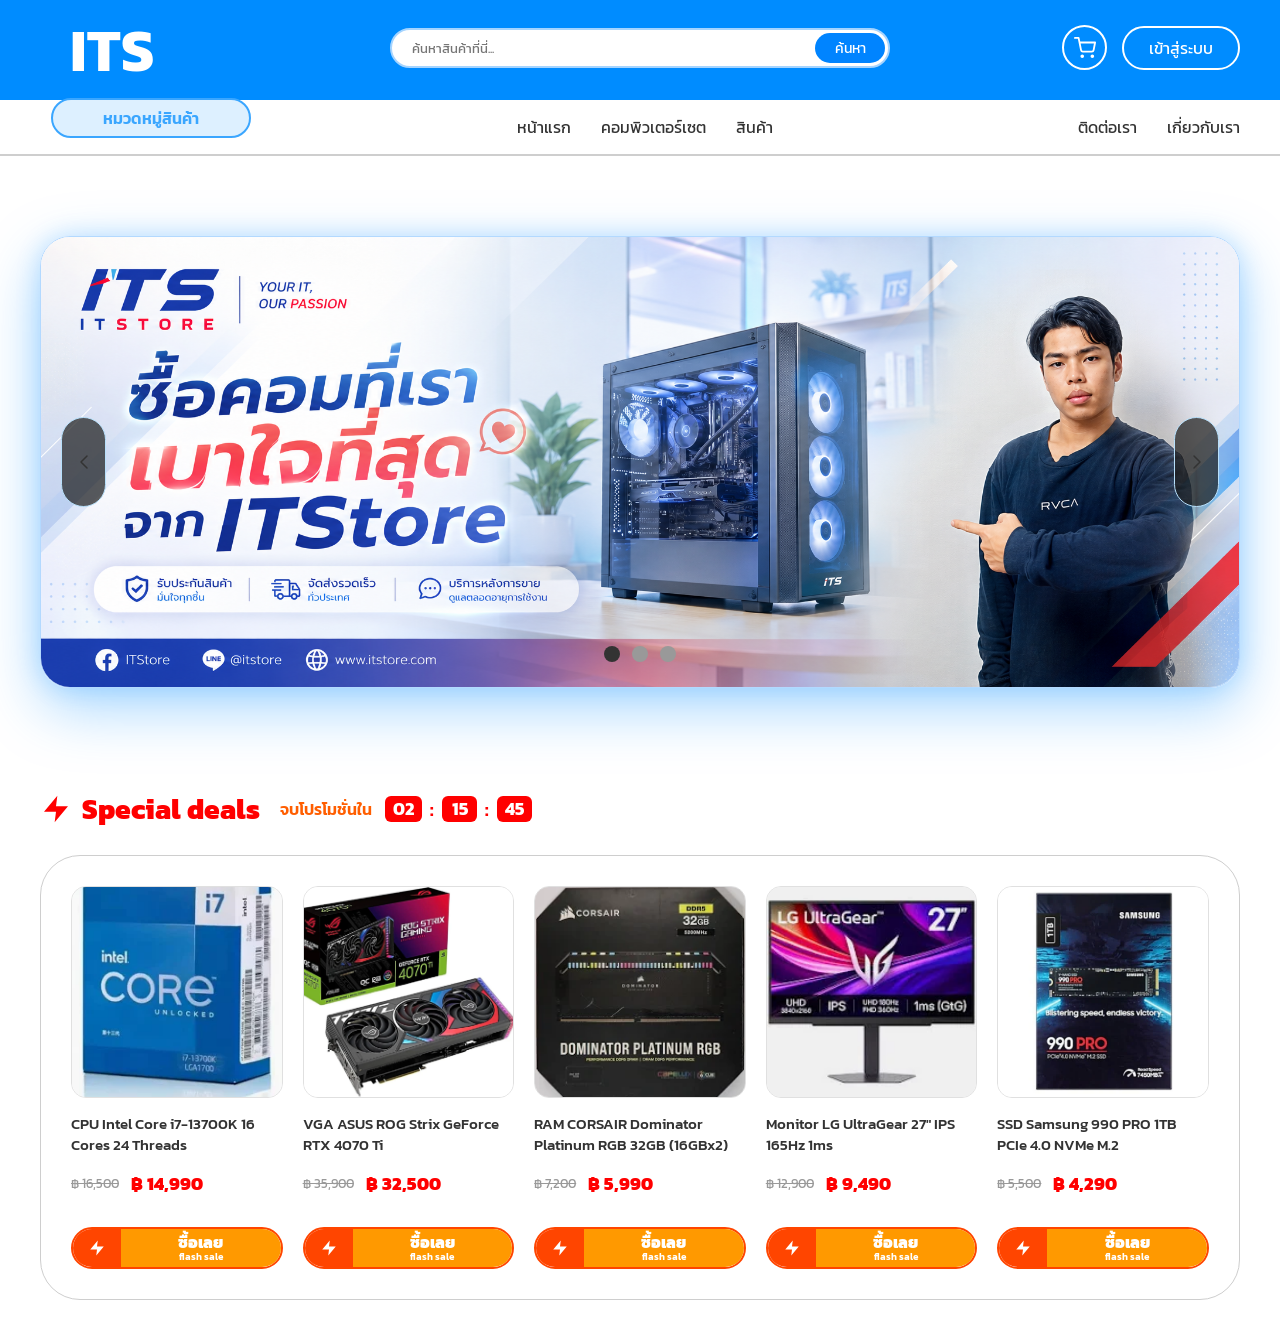
<file: index.html>
<!DOCTYPE html>
<html lang="th">

<head>
    <meta charset="UTF-8">
    <meta name="viewport" content="width=device-width, initial-scale=1.0">
    <title>ITStore - ร้านขายอุปกรณ์คอมพิวเตอร์</title>
    <link rel="stylesheet" href="style.css">
    <!-- ดึงฟอนต์สวยๆ จาก Google Fonts มาใช้ -->
    <link href="https://fonts.googleapis.com/css2?family=Kanit:wght@300;400;600&display=swap" rel="stylesheet">
</head>

<body>

    <!-- 1. แถบสีฟ้าด้านบน (Topbar) -->
    <div class="topbar" style="position: relative;">
        <!-- โลโก้ -->
        <div class="text-logo">ITS</div>

        <!-- ช่องค้นหา -->
        <div class="search-container">
            <input type="text" class="input-search" placeholder="ค้นหาสินค้าที่นี่...">
            <button class="button-search-mini">ค้นหา</button>
        </div>

        <!-- กลุ่มปุ่มด้านขวา (ตะกร้าสินค้า + เข้าสู่ระบบ) -->
        <div class="user-actions">
            <a href="cart.html" class="cart-icon-btn"
                style="position: relative; text-decoration: none; color: inherit;">
                <svg xmlns="http://www.w3.org/2000/svg" width="22" height="22" viewBox="0 0 24 24" fill="none"
                    stroke="currentColor" stroke-width="2" stroke-linecap="round" stroke-linejoin="round">
                    <circle cx="9" cy="21" r="1"></circle>
                    <circle cx="20" cy="21" r="1"></circle>
                    <path d="M1 1h4l2.68 13.39a2 2 0 0 0 2 1.61h9.72a2 2 0 0 0 2-1.61L23 6H6"></path>
                </svg>
                <!-- วงกลมแดงแจ้งเตือนจำนวนสินค้า -->
                <span id="cart-count"
                    style="position: absolute; top: -8px; right: -8px; background-color: red; color: white; border-radius: 50%; padding: 2px 6px; font-size: 11px; font-weight: bold; display: none;">0</span>
            </a>
            <button class="login-btn">เข้าสู่ระบบ</button>
        </div>
    </div>






    <!-- 2. แถบเมนูด้านล่าง (Topbar 1) -->
    <div class="topbar1">

        <!-- ส่วนที่ 1: ฝั่งซ้าย (ปุ่มหมวดหมู่สินค้า) -->
        <div class="menu-left">
            <div class="button-menu">หมวดหมู่สินค้า</div>
        </div>

        <!-- ส่วนที่ 2: ตรงกลาง (เมนูหลัก) -->
        <div class="menu-center">
            <nav class="nav-links">
                <a href="index.html">หน้าแรก</a>
                <a href="pcset.html">คอมพิวเตอร์เซต</a>
                <a href="products.html">สินค้า</a>
            </nav>
        </div>

        <!-- ส่วนที่ 3: ฝั่งขวา (เมนูติดต่อ/เกี่ยวกับ) -->
        <div class="menu-right">
            <nav class="nav-links">
                <a href="#">ติดต่อเรา</a>
                <a href="#">เกี่ยวกับเรา</a>
            </nav>
        </div>

    </div>

    <!-- 3. ส่วนเนื้อหาหลักและแบนเนอร์ (ให้อยู่ตรงกลางจอ) -->
    <div class="content-wrapper">
        <div class="banner-container">
            <!-- รูปภาพแบนเนอร์ -->
            <div class="banner-track">
                <!-- รูปที่ 1 -->
                <div class="banner-slide">
                    <img src="photo/proter/m1.png"
                        alt="Gaming Setup" alt="โปรโมชั่นคอมเซ็ตลดราคา 1">
                </div>
                <!-- รูปที่ 2 -->
                <div class="banner-slide">
                    <img src="photo/proter/m2.png"
                        alt="โปรโมชั่นคอมเซ็ตลดราคา 2">
                </div>
                <!-- รูปที่ 3 -->
                <div class="banner-slide">
                    <img src="photo/proter/m3.png"
                        alt="โปรโมชั่นคอมเซ็ตลดราคา 3">
                </div>
            </div>

            <!-- ปุ่มเลื่อนซ้าย-ขวา -->
            <button class="banner-btn prev-btn">
                <svg xmlns="http://www.w3.org/2000/svg" width="24" height="24" viewBox="0 0 24 24" fill="none"
                    stroke="currentColor" stroke-width="1.5" stroke-linecap="round" stroke-linejoin="round">
                    <path d="M15 18l-6-6 6-6" />
                </svg>
            </button>
            <button class="banner-btn next-btn">
                <svg xmlns="http://www.w3.org/2000/svg" width="24" height="24" viewBox="0 0 24 24" fill="none"
                    stroke="currentColor" stroke-width="1.5" stroke-linecap="round" stroke-linejoin="round">
                    <path d="M9 18l6-6-6-6" />
                </svg>
            </button>

            <!-- จุดไข่ปลาด้านล่าง (Dots) -->
            <div class="banner-dots">
                <span class="dot active"></span>
                <span class="dot"></span>
                <span class="dot"></span>
            </div>
        </div>

        <!-- 4. ส่วน Special deals -->
        <div class="special-deals-section">
            <!-- หัวข้อ Section -->
            <div class="section-header">
                <h2 class="section-title">
                    <svg xmlns="http://www.w3.org/2000/svg" width="32" height="32" viewBox="0 0 24 24"
                        fill="currentColor" stroke="none">
                        <path d="M13 2L3 14h9l-1 8 10-12h-9l1-8z" />
                    </svg>
                    Special deals
                </h2>
                <!-- 🌟 เวลานับถอยหลัง -->
                <div class="flash-sale-timer">
                    <span class="timer-text">จบโปรโมชั่นใน</span>
                    <div class="time-box hours">02</div><span class="time-colon">:</span>
                    <div class="time-box minutes">15</div><span class="time-colon">:</span>
                    <div class="time-box seconds">45</div>
                </div>
            </div>

            <!-- กล่องครอบรายการสินค้าขอบมน -->
            <div class="deals-container">

                <!-- 📦 การ์ดที่ 1: CPU -->
                <div class="product-card">
                    <img src="photo/5.jpg" alt="CPU Intel" class="product-img">
                    <div class="product-info">
                        <h3 class="product-name">CPU Intel Core i7-13700K 16 Cores 24 Threads</h3>
                        <div class="product-price">
                            <span class="old-price">฿ 16,500</span>
                            <span class="new-price">฿ 14,990</span>
                        </div>
                    </div>
                    <a href="javascript:void(0);"
                        onclick="addToCart('CPU Intel Core i7-13700K 16 Cores 24 Threads', 14990, 16500, 'photo/5.jpg')"
                        class="buy-btn">
                        <div class="btn-icon">
                            <svg xmlns="http://www.w3.org/2000/svg" width="18" height="18" viewBox="0 0 24 24"
                                fill="currentColor" stroke="none">
                                <path d="M13 2L3 14h9l-1 8 10-12h-9l1-8z" />
                            </svg>
                        </div>
                        <div class="btn-text"><span class="text-main">ซื้อเลย</span><span class="text-sub">flash
                                sale</span></div>
                    </a>
                </div>

                <!-- 📦 การ์ดที่ 2: การ์ดจอ (GPU) -->
                <div class="product-card">
                    <img src="photo/1.jpg" alt="VGA" class="product-img">
                    <div class="product-info">
                        <h3 class="product-name">VGA ASUS ROG Strix GeForce RTX 4070 Ti</h3>
                        <div class="product-price">
                            <span class="old-price">฿ 35,900</span>
                            <span class="new-price">฿ 32,500</span>
                        </div>
                    </div>
                    <a href="javascript:void(0);"
                        onclick="addToCart('VGA ASUS ROG Strix GeForce RTX 4070 Ti', 32500, 35900, 'photo/1.jpg')"
                        class="buy-btn">
                        <div class="btn-icon">
                            <svg xmlns="http://www.w3.org/2000/svg" width="18" height="18" viewBox="0 0 24 24"
                                fill="currentColor" stroke="none">
                                <path d="M13 2L3 14h9l-1 8 10-12h-9l1-8z" />
                            </svg>
                        </div>
                        <div class="btn-text"><span class="text-main">ซื้อเลย</span><span class="text-sub">flash
                                sale</span></div>
                    </a>
                </div>

                <!-- 📦 การ์ดที่ 3: แรม (RAM) -->
                <div class="product-card">
                    <img src="photo/2.jpg" alt="RAM" class="product-img">
                    <div class="product-info">
                        <h3 class="product-name">RAM CORSAIR Dominator Platinum RGB 32GB (16GBx2) DDR5</h3>
                        <div class="product-price">
                            <span class="old-price">฿ 7,200</span>
                            <span class="new-price">฿ 5,990</span>
                        </div>
                    </div>
                    <a href="javascript:void(0);"
                        onclick="addToCart('RAM CORSAIR Dominator Platinum RGB 32GB (16GBx2) DDR5', 5990, 7200, 'photo/2.jpg')"
                        class="buy-btn">
                        <div class="btn-icon">
                            <svg xmlns="http://www.w3.org/2000/svg" width="18" height="18" viewBox="0 0 24 24"
                                fill="currentColor" stroke="none">
                                <path d="M13 2L3 14h9l-1 8 10-12h-9l1-8z" />
                            </svg>
                        </div>
                        <div class="btn-text"><span class="text-main">ซื้อเลย</span><span class="text-sub">flash
                                sale</span></div>
                    </a>
                </div>

                <!-- 📦 การ์ดที่ 4: จอมอนิเตอร์ -->
                <div class="product-card">
                    <img src="photo/3.jpg" alt="Monitor" class="product-img">
                    <div class="product-info">
                        <h3 class="product-name">Monitor LG UltraGear 27" IPS 165Hz 1ms</h3>
                        <div class="product-price">
                            <span class="old-price">฿ 12,900</span>
                            <span class="new-price">฿ 9,490</span>
                        </div>
                    </div>
                    <a href="javascript:void(0);"
                        onclick="addToCart('Monitor LG UltraGear 27&quot; IPS 165Hz 1ms', 9490, 12900, 'photo/3.jpg')"
                        class="buy-btn">
                        <div class="btn-icon">
                            <svg xmlns="http://www.w3.org/2000/svg" width="18" height="18" viewBox="0 0 24 24"
                                fill="currentColor" stroke="none">
                                <path d="M13 2L3 14h9l-1 8 10-12h-9l1-8z" />
                            </svg>
                        </div>
                        <div class="btn-text"><span class="text-main">ซื้อเลย</span><span class="text-sub">flash
                                sale</span></div>
                    </a>
                </div>

                <!-- 📦 การ์ดที่ 5: SSD -->
                <div class="product-card">
                    <img src="photo/4.jpg" alt="SSD" class="product-img">
                    <div class="product-info">
                        <h3 class="product-name">SSD Samsung 990 PRO 1TB PCIe 4.0 NVMe M.2</h3>
                        <div class="product-price">
                            <span class="old-price">฿ 5,500</span>
                            <span class="new-price">฿ 4,290</span>
                        </div>
                    </div>
                    <a href="javascript:void(0);"
                        onclick="addToCart('SSD Samsung 990 PRO 1TB PCIe 4.0 NVMe M.2', 4290, 5500, 'photo/4.jpg')"
                        class="buy-btn">
                        <div class="btn-icon">
                            <svg xmlns="http://www.w3.org/2000/svg" width="18" height="18" viewBox="0 0 24 24"
                                fill="currentColor" stroke="none">
                                <path d="M13 2L3 14h9l-1 8 10-12h-9l1-8z" />
                            </svg>
                        </div>
                        <div class="btn-text"><span class="text-main">ซื้อเลย</span><span class="text-sub">flash
                                sale</span></div>
                    </a>
                </div>

            </div>
        </div>

        <script>
            // ดึงองค์ประกอบต่างๆ จาก HTML มาใช้งาน
            const track = document.querySelector('.banner-track');
            const nextBtn = document.querySelector('.next-btn');
            const prevBtn = document.querySelector('.prev-btn');
            const dots = document.querySelectorAll('.dot');
            const slideCount = document.querySelectorAll('.banner-slide').length;

            let currentIndex = 0; // ตัวแปรเก็บตำแหน่งรูปปัจจุบัน (เริ่มที่ 0 คือรูปแรก)
            let autoSlideInterval; // ตัวแปรสำหรับจัดการเวลาเลื่อนอัตโนมัติ

            // ฟังก์ชันหลักสำหรับเลื่อนแบนเนอร์ไปตาม Index ที่กำหนด
            function goToSlide(index) {
                // เช็คว่าถ้าเลื่อนไปซ้ายสุดจนทะลุ ให้วนกลับไปรูปสุดท้าย
                if (index < 0) {
                    currentIndex = slideCount - 1;
                }
                // เช็คว่าถ้าเลื่อนขวาสุดจนทะลุ ให้วนกลับมารูปแรก
                else if (index >= slideCount) {
                    currentIndex = 0;
                }
                else {
                    currentIndex = index;
                }

                // สั่งให้รางเลื่อนขยับไปทางซ้าย (ทีละ 100% ของความกว้างกล่อง)
                track.style.transform = `translateX(-${currentIndex * 100}%)`;

                // อัปเดตสีของจุด Dots ด้านล่าง
                dots.forEach(dot => dot.classList.remove('active'));
                dots[currentIndex].classList.add('active');
            }

            // ฟังก์ชันเลื่อนไปรูปถัดไป
            function nextSlide() {
                goToSlide(currentIndex + 1);
                resetTimer(); // รีเซ็ตเวลาอัตโนมัติเมื่อมีการกดเปลี่ยนเอง
            }

            // ฟังก์ชันเลื่อนกลับไปรูปก่อนหน้า
            function prevSlide() {
                goToSlide(currentIndex - 1);
                resetTimer();
            }

            // ดักจับการคลิกที่ปุ่มลูกศร
            nextBtn.addEventListener('click', nextSlide);
            prevBtn.addEventListener('click', prevSlide);

            // ทำให้กดที่จุด Dots แล้วเลื่อนไปยังรูปนั้นๆ ได้ด้วย
            dots.forEach((dot, index) => {
                dot.addEventListener('click', () => {
                    goToSlide(index);
                    resetTimer();
                });
            });

            // ฟังก์ชันเริ่มจับเวลาเลื่อนอัตโนมัติ 
            function startAutoSlide() {
                autoSlideInterval = setInterval(() => {
                    goToSlide(currentIndex + 1);
                }, 4000); // 4000 มิลลิวินาที = 4 วินาที
            }

            // ฟังก์ชันรีเซ็ตเวลา (ป้องกันไม่ให้มันเลื่อนซ้อนกันตอนที่เราเพิ่งกดคลิกไป)
            function resetTimer() {
                clearInterval(autoSlideInterval);
                startAutoSlide();
            }

            // สั่งให้ระบบเลื่อนอัตโนมัติเริ่มทำงานทันทีที่โหลดเว็บเสร็จ
            startAutoSlide();

            // ฟังก์ชันนับเวลาถอยหลัง Flash Sale
            function startFlashSaleTimer() {
                // ตั้งเวลาเริ่มต้น: 2 ชั่วโมง 15 นาที 45 วินาที
                let totalSeconds = (2 * 3600) + (15 * 60) + 45;

                const hoursEl = document.querySelector('.time-box.hours');
                const minutesEl = document.querySelector('.time-box.minutes');
                const secondsEl = document.querySelector('.time-box.seconds');

                // ถ้าไม่เจอกล่องเวลา ให้หยุดการทำงาน
                if (!hoursEl || !minutesEl || !secondsEl) return;

                setInterval(() => {
                    // คำนวณชั่วโมง นาที วินาที
                    let h = Math.floor(totalSeconds / 3600);
                    let m = Math.floor((totalSeconds % 3600) / 60);
                    let s = totalSeconds % 60;

                    // เติมเลข 0 ด้านหน้าถ้าค่าน้อยกว่า 10 (เช่น 9 เป็น 09)
                    hoursEl.textContent = h < 10 ? '0' + h : h;
                    minutesEl.textContent = m < 10 ? '0' + m : m;
                    secondsEl.textContent = s < 10 ? '0' + s : s;

                    // ลดเวลาลง 1 วินาที
                    if (totalSeconds > 0) {
                        totalSeconds--;
                    }
                }, 1000); // 1000 มิลลิวินาที = 1 วินาที
            }

            // เริ่มนับเวลาเมื่อโหลดหน้าเว็บเสร็จ
            window.addEventListener('DOMContentLoaded', startFlashSaleTimer);

            // ฟังก์ชันเพิ่มสินค้าลงตะกร้า 
            function addToCart(name, price, oldPrice, img) {
                // ดึงข้อมูลตะกร้าเดิม หรือสร้างอาเรย์ว่างถ้ายังไม่มี
                let cart = JSON.parse(localStorage.getItem('cart')) || [];

                // ตรวจสอบว่ามีสินค้านี้ในตะกร้าแล้วหรือยัง
                let existingItem = cart.find(item => item.name === name);
                if (existingItem) {
                    existingItem.qty += 1; // เพิ่มจำนวนถ้ามีแล้ว
                } else {
                    cart.push({ name, price, oldPrice, img, qty: 1 }); // เพิ่มสินค้าใหม่
                }

                // บันทึกลง localStorage แล้วย้ายไปหน้า cart.html
                localStorage.setItem('cart', JSON.stringify(cart));
               

                updateCartCount(); // ให้อัปเดตตัวเลขที่มุมขวาบนอย่างเดียว
    alert('เพิ่มสินค้าลงตะกร้าเรียบร้อยแล้ว!'); // ใส่แจ้งเตือนเบาๆ ให้ลูกค้าทราบแทน
            }




            // ฟังก์ชันอัพเดทตัวเลขตะกร้าสินค้า
            function updateCartCount() {
                // ดึงข้อมูลจาก localStorage
                const cart = JSON.parse(localStorage.getItem('cart')) || [];
                const cartCountEl = document.getElementById('cart-count');

                if (cartCountEl) {
                    // รวมจำนวนสินค้า (qty) ทั้งหมด
                    const totalQty = cart.reduce((sum, item) => sum + item.qty, 0);

                    if (totalQty > 0) {
                        cartCountEl.textContent = totalQty;
                        cartCountEl.style.display = 'inline-block'; // แสดงวงกลมสีแดงถ้ามีสินค้า
                    } else {
                        cartCountEl.style.display = 'none'; // ซ่อนวงกลมถ้าไม่มีสินค้า
                    }
                }
            }

            // สั่งให้ฟังก์ชันทำงานทันทีที่โหลดหน้าเว็บเสร็จ
            document.addEventListener('DOMContentLoaded', updateCartCount);




        </script>
    </div>
</body>

</html>
</file>
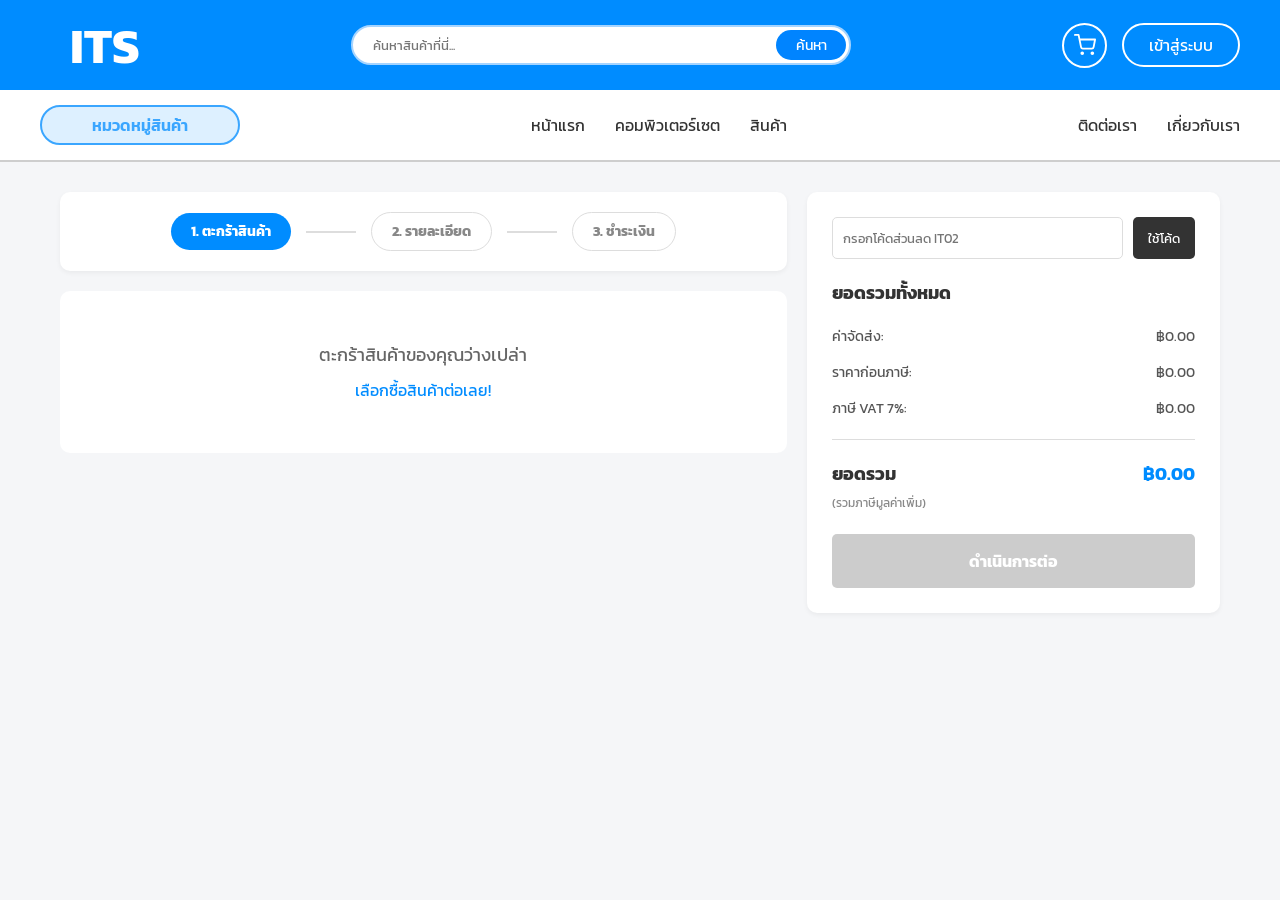
<file: cart.html>
<!DOCTYPE html>
<html lang="th">

<head>
    <meta charset="UTF-8">
    <meta name="viewport" content="width=device-width, initial-scale=1.0">
    <title>ITStore - ตะกร้าสินค้า</title>
    <link href="https://fonts.googleapis.com/css2?family=Kanit:wght@300;400;600&display=swap" rel="stylesheet">
    <link rel="stylesheet" href="https://cdnjs.cloudflare.com/ajax/libs/font-awesome/6.4.0/css/all.min.css">

    <style>
        * {
            margin: 0;
            padding: 0;
            box-sizing: border-box;
            font-family: 'Kanit', sans-serif;
        }

        body {
            background-color: #f5f6f8;
            color: #333333;
        }

        .topbar {
            background-color: #008cff;
            color: #ffffff;
            padding: 20px;
            display: flex;
            justify-content: space-between;
            align-items: center;
            height: 90px;
        }

        .text-logo {
            font-size: 50px;
            font-weight: bold;
            color: #ffffff;
            text-decoration: none;
            margin-left: 50px;
        }

        .search-container {
            position: relative;
            width: 500px;
            height: 40px;
        }

        .input-search {
            width: 100%;
            height: 100%;
            background-color: #ffffff;
            color: #333333;
            padding: 5px 80px 5px 20px;
            border: 2px solid #a5d4ff;
            border-radius: 50px;
            outline: none;
        }

        .button-search-mini {
            position: absolute;
            right: 5px;
            top: 5px;
            width: 70px;
            height: 30px;
            background-color: #0084ff;
            color: #ffffff;
            border: none;
            border-radius: 50px;
            cursor: pointer;
            font-size: 14px;
        }

        .user-actions {
            display: flex;
            align-items: center;
            gap: 15px;
            margin-right: 20px;
        }

        .cart-icon-btn {
            display: flex;
            justify-content: center;
            align-items: center;
            width: 45px;
            height: 45px;
            border: 2px solid #ffffff;
            border-radius: 50%;
            color: #ffffff;
            text-decoration: none;
        }

        .login-btn {
            background-color: transparent;
            color: #ffffff;
            border: 2px solid #ffffff;
            border-radius: 50px;
            padding: 8px 25px;
            font-size: 16px;
            cursor: pointer;
        }

        .topbar1 {
            background-color: #ffffff;
            padding: 15px 40px;
            display: flex;
            justify-content: space-between;
            align-items: center;
            border-bottom: 2px solid #cecece;
        }

        .button-menu {
            width: 200px;
            height: 40px;
            background-color: #ddf0ff;
            color: #3aa6ff;
            border: 2px solid #3aa6ff;
            border-radius: 50px;
            display: flex;
            justify-content: center;
            align-items: center;
            font-weight: 600;
        }

        .nav-links {
            display: flex;
            gap: 30px;
        }

        .nav-links a {
            text-decoration: none;
            color: #333333;
            font-size: 16px;
        }

        .cart-container {
            max-width: 1200px;
            margin: 30px auto;
            display: flex;
            gap: 20px;
            padding: 0 20px;
            align-items: flex-start;
        }

        .cart-left {
            flex: 2;
            display: flex;
            flex-direction: column;
            gap: 20px;
        }

        .steps-container {
            display: flex;
            justify-content: center;
            align-items: center;
            background: white;
            padding: 20px;
            border-radius: 10px;
            gap: 15px;
            box-shadow: 0 2px 5px rgba(0, 0, 0, 0.05);
        }

        .step {
            padding: 8px 20px;
            border-radius: 20px;
            font-weight: bold;
            font-size: 14px;
        }

        .step.active {
            background-color: #008cff;
            color: white;
        }

        .step.inactive {
            color: #888;
            border: 1px solid #ddd;
        }

        .step-line {
            width: 50px;
            height: 2px;
            background-color: #ddd;
        }

        .cart-item {
            display: flex;
            align-items: center;
            justify-content: space-between;
            background-color: #fff;
            padding: 20px;
            border-radius: 8px;
            border: 1px solid #f0f0f0;
            box-shadow: 0 2px 4px rgba(0, 0, 0, 0.02);
            gap: 20px;
        }

        .item-image img {
            width: 100px;
            height: 100px;
            object-fit: contain;
        }

        .item-details {
            flex: 1;
        }

        .item-name {
            font-size: 15px;
            color: #333;
            line-height: 1.5;
        }

        .item-actions {
            display: flex;
            flex-direction: column;
            align-items: flex-end;
            gap: 15px;
            min-width: 150px;
        }

        .price-container {
            text-align: right;
        }

        .current-price {
            display: block;
            font-size: 18px;
            color: #008cff;
            font-weight: bold;
        }

        .old-price {
            display: block;
            font-size: 13px;
            color: #aaa;
            text-decoration: line-through;
        }

        .control-group {
            display: flex;
            align-items: center;
            gap: 15px;
        }

        .qty-control {
            display: flex;
            align-items: center;
            border: 1px solid #ddd;
            border-radius: 4px;
            overflow: hidden;
        }

        .qty-btn {
            background: #f9f9f9;
            border: none;
            width: 35px;
            height: 35px;
            font-size: 18px;
            cursor: pointer;
            color: #666;
        }

        .qty-btn:hover {
            background: #e0e0e0;
        }

        .qty-input {
            width: 40px;
            height: 35px;
            border: none;
            text-align: center;
            font-size: 16px;
            border-left: 1px solid #ddd;
            border-right: 1px solid #ddd;
            outline: none;
        }

        .del-btn {
            background: none;
            border: none;
            color: #999;
            font-size: 18px;
            cursor: pointer;
        }

        .del-btn:hover {
            color: #ff3333;
        }

        .empty-cart-msg {
            display: none;
            text-align: center;
            padding: 50px;
            background: white;
            border-radius: 10px;
            font-size: 18px;
            color: #666;
        }

        .cart-right {
            flex: 1;
            background: white;
            padding: 25px;
            border-radius: 10px;
            box-shadow: 0 2px 5px rgba(0, 0, 0, 0.05);
            position: sticky;
            top: 20px;
        }

        .summary-title {
            font-size: 18px;
            font-weight: bold;
            margin-bottom: 20px;
        }

        .summary-row {
            display: flex;
            justify-content: space-between;
            margin-bottom: 15px;
            font-size: 14px;
            color: #555;
        }

        .summary-total {
            display: flex;
            justify-content: space-between;
            margin-top: 20px;
            padding-top: 20px;
            border-top: 1px solid #ddd;
            font-size: 18px;
            font-weight: bold;
        }

        .total-price {
            color: #008cff;
        }

        .checkout-btn {
            width: 100%;
            background-color: #008cff;
            color: white;
            border: none;
            padding: 15px;
            border-radius: 5px;
            font-size: 16px;
            font-weight: bold;
            margin-top: 20px;
            cursor: pointer;
        }
    </style>
</head>

<body>

    <!-- 1. แถบสีฟ้าด้านบน (Topbar) -->
    <div class="topbar" style="position: relative;">
        <!-- โลโก้ -->
        <div class="text-logo">ITS</div>

        <!-- ช่องค้นหา -->
        <div class="search-container">
            <input type="text" class="input-search" placeholder="ค้นหาสินค้าที่นี่...">
            <button class="button-search-mini">ค้นหา</button>
        </div>

        <!-- กลุ่มปุ่มด้านขวา (ตะกร้าสินค้า + เข้าสู่ระบบ) -->
        <div class="user-actions">
            <a href="cart.html" class="cart-icon-btn"
                style="position: relative; text-decoration: none; color: inherit;">
                <svg xmlns="http://www.w3.org/2000/svg" width="22" height="22" viewBox="0 0 24 24" fill="none"
                    stroke="currentColor" stroke-width="2" stroke-linecap="round" stroke-linejoin="round">
                    <circle cx="9" cy="21" r="1"></circle>
                    <circle cx="20" cy="21" r="1"></circle>
                    <path d="M1 1h4l2.68 13.39a2 2 0 0 0 2 1.61h9.72a2 2 0 0 0 2-1.61L23 6H6"></path>
                </svg>
                <!-- วงกลมแดงแจ้งเตือนจำนวนสินค้า -->
                <span id="cart-count"
                    style="position: absolute; top: -8px; right: -8px; background-color: red; color: white; border-radius: 50%; padding: 2px 6px; font-size: 11px; font-weight: bold; display: none;">0</span>
            </a>
            <button class="login-btn">เข้าสู่ระบบ</button>
        </div>
    </div>

    <!-- 2. แถบเมนูด้านล่าง (Topbar 1) -->
    <div class="topbar1">

        <!-- ส่วนที่ 1: ฝั่งซ้าย (ปุ่มหมวดหมู่สินค้า) -->
        <div class="menu-left">
            <div class="button-menu">หมวดหมู่สินค้า</div>
        </div>

        <!-- ส่วนที่ 2: ตรงกลาง (เมนูหลัก) -->
        <div class="menu-center">
            <nav class="nav-links">
                <a href="index.html">หน้าแรก</a>
                <a href="pcset.html">คอมพิวเตอร์เซต</a>
                <a href="products.html">สินค้า</a>
            </nav>
        </div>

        <!-- ส่วนที่ 3: ฝั่งขวา (เมนูติดต่อ/เกี่ยวกับ) -->
        <div class="menu-right">
            <nav class="nav-links">
                <a href="#">ติดต่อเรา</a>
                <a href="#">เกี่ยวกับเรา</a>
            </nav>
        </div>

    </div>

    <main class="cart-container">
        <div class="cart-left">
            <div class="steps-container">
                <div class="step active">1. ตะกร้าสินค้า</div>
                <div class="step-line"></div>
                <div class="step inactive">2. รายละเอียด</div>
                <div class="step-line"></div>
                <div class="step inactive">3. ชำระเงิน</div>
            </div>

            <!-- ข้อความเมื่อไม่มีสินค้า -->
            <div class="empty-cart-msg" id="empty-cart-msg">
                ตะกร้าสินค้าของคุณว่างเปล่า<br>
                <a href="index.html"
                    style="color: #008cff; text-decoration: none; font-size: 16px; margin-top: 10px; display: inline-block;">เลือกซื้อสินค้าต่อเลย!</a>
            </div>

            <!-- คอนเทนเนอร์ที่จะแสดงรายการสินค้าที่ดึงมาจาก localStorage -->
            <div id="cart-items-wrapper"></div>
        </div>

       <div class="cart-right">
    <!-- ส่วนที่เพิ่มใหม่: ช่องกรอกโค้ดส่วนลด -->
    <div style="margin-bottom: 20px; display: flex; gap: 10px;">
        <input type="text" id="discount-code" placeholder="กรอกโค้ดส่วนลด IT02" style="flex: 1; padding: 10px; border: 1px solid #ddd; border-radius: 5px; outline: none; font-family: 'Kanit', sans-serif;">
        <button onclick="applyDiscount()" style="background-color: #333; color: white; border: none; padding: 10px 15px; border-radius: 5px; cursor: pointer; font-family: 'Kanit', sans-serif;">ใช้โค้ด</button>
    </div>
    <!-- ข้อความแจ้งเตือนสถานะโค้ด -->
    <div id="discount-msg" style="font-size: 13px; margin-top: -15px; margin-bottom: 15px; display: none;"></div>

    <div class="summary-title">ยอดรวมทั้งหมด</div>
    <div class="summary-row">
        <span>ค่าจัดส่ง:</span>
        <span>฿0.00</span>
    </div>
    
    <!-- ส่วนที่เพิ่มใหม่: แถวแสดงส่วนลด (จะซ่อนไว้ก่อนถ้ายังไม่มีส่วนลด) -->
    <div class="summary-row" id="discount-row" style="display: none; color: #ff3333; font-weight: bold;">
        <span>ส่วนลด (15%):</span>
        <span id="discount-amount">-฿0.00</span>
    </div>

    <div class="summary-row">
        <span>ราคาก่อนภาษี:</span>
        <span id="sub-total">฿0.00</span>
    </div>
    <div class="summary-row">
        <span>ภาษี VAT 7%:</span>
        <span id="vat-total">฿0.00</span>
    </div>
    <div class="summary-total">
        <span>ยอดรวม <br><small style="font-weight: normal; font-size: 12px; color: #888;">(รวมภาษีมูลค่าเพิ่ม)</small></span>
        <span class="total-price" id="grand-total">฿0.00</span>
    </div>
    <button class="checkout-btn" id="checkout-btn">ดำเนินการต่อ</button>
</div>
    </main>

    <script>
        // 1. ประกาศตัวแปรส่วนลดไว้ด้านนอกสุด (เพื่อให้ทุกฟังก์ชันดึงไปใช้ได้)
        let currentDiscountRate = 0;

        document.addEventListener('DOMContentLoaded', () => {
            renderCart();
            updateCartCount();
        });

        function formatCurrency(number) {
            return number.toLocaleString('en-US', { minimumFractionDigits: 2, maximumFractionDigits: 2 });
        }

        function renderCart() {
            const cart = JSON.parse(localStorage.getItem('cart')) || [];
            const wrapper = document.getElementById('cart-items-wrapper');
            const emptyMsg = document.getElementById('empty-cart-msg');
            const checkoutBtn = document.getElementById('checkout-btn');

            if (!wrapper) return;

            wrapper.innerHTML = '';

            if (cart.length === 0) {
                emptyMsg.style.display = 'block';
                checkoutBtn.style.backgroundColor = '#ccc';
                checkoutBtn.style.cursor = 'not-allowed';
                checkoutBtn.disabled = true;
                updateTotals(0);
                return;
            }

            emptyMsg.style.display = 'none';
            checkoutBtn.style.backgroundColor = '#008cff';
            checkoutBtn.style.cursor = 'pointer';
            checkoutBtn.disabled = false;

            let grandTotal = 0;

            cart.forEach((item, index) => {
                const itemTotal = item.price * item.qty;
                grandTotal += itemTotal;

                const itemHTML = `
                    <div class="cart-item" style="margin-bottom: 15px;">
                        <div class="item-image">
                            <img src="${item.img}" alt="${item.name}">
                        </div>
                        <div class="item-details">
                            <p class="item-name">${item.name}</p>
                        </div>
                        <div class="item-actions">
                            <div class="price-container">
                                <span class="current-price">฿${formatCurrency(item.price)}</span>
                                ${item.oldPrice ? `<span class="old-price">฿${formatCurrency(item.oldPrice)}</span>` : ''}
                            </div>
                            <div class="control-group">
                                <div class="qty-control">
                                    <button class="qty-btn" onclick="changeQty(${index}, -1)">-</button>
                                    <input type="text" value="${item.qty}" class="qty-input" readonly>
                                    <button class="qty-btn" onclick="changeQty(${index}, 1)">+</button>
                                </div>
                                <button class="del-btn" onclick="removeItem(${index})"><i class="fas fa-trash"></i></button>
                            </div>
                        </div>
                    </div>
                `;
                wrapper.innerHTML += itemHTML;
            });

            // ส่งราคาสุทธิไปให้ updateTotals คำนวณ
            updateTotals(grandTotal);
        }

        function changeQty(index, delta) {
            let cart = JSON.parse(localStorage.getItem('cart')) || [];
            if (cart[index]) {
                cart[index].qty += delta;
                if (cart[index].qty < 1) cart[index].qty = 1;
                localStorage.setItem('cart', JSON.stringify(cart));
                renderCart();
                updateCartCount();
            }
        }

        function removeItem(index) {
            let cart = JSON.parse(localStorage.getItem('cart')) || [];
            cart.splice(index, 1);
            localStorage.setItem('cart', JSON.stringify(cart));
            renderCart();
            updateCartCount();
        }

        function updateCartCount() {
            const cart = JSON.parse(localStorage.getItem('cart')) || [];
            const cartCountEl = document.getElementById('cart-count');
            if (cartCountEl) {
                const totalQty = cart.reduce((sum, item) => sum + item.qty, 0);
                if (totalQty > 0) {
                    cartCountEl.textContent = totalQty;
                    cartCountEl.style.display = 'inline-block';
                } else {
                    cartCountEl.style.display = 'none';
                }
            }
        }

        // 2. ฟังก์ชันตรวจสอบโค้ดส่วนลด
        function applyDiscount() {
            const codeInput = document.getElementById('discount-code').value.trim().toUpperCase();
            const msgEl = document.getElementById('discount-msg');

            if (codeInput === 'IT02') {
                currentDiscountRate = 0.15; // ลด 15%
                msgEl.textContent = 'ใช้งานโค้ดส่วนลด 15% สำเร็จ!';
                msgEl.style.color = 'green';
                msgEl.style.display = 'block';
            } else if (codeInput === '') {
                currentDiscountRate = 0;
                msgEl.style.display = 'none';
            } else {
                currentDiscountRate = 0;
                msgEl.textContent = 'โค้ดส่วนลดไม่ถูกต้อง หรือหมดอายุ';
                msgEl.style.color = 'red';
                msgEl.style.display = 'block';
            }
            
            // สั่งให้วาดตะกร้าใหม่เพื่อหักลบราคา
            renderCart();
        }

      function updateTotals(totalAmount) {
            // 1. คำนวณตัวเลขทั้งหมด
            const discountValue = totalAmount * currentDiscountRate; // จำนวนเงินที่ลด
            const finalTotal = totalAmount - discountValue; // ยอดรวมสุทธิ
            const subTotal = (finalTotal * 100) / 107; // ก่อน VAT
            const vat = finalTotal - subTotal; // ภาษี

            // 2. แสดงยอดรวมสินค้า (ราคาเต็มก่อนลด)
            const originalTotalEl = document.getElementById('original-total');
            if(originalTotalEl) {
                originalTotalEl.textContent = '฿' + formatCurrency(totalAmount);
            }

            // 3. จัดการแสดงผลบรรทัดส่วนลด
            const discountRow = document.getElementById('discount-row');
            const discountAmountEl = document.getElementById('discount-amount');
            
            if (currentDiscountRate > 0 && discountRow && discountAmountEl) {
                discountRow.style.display = 'flex';
                discountAmountEl.textContent = '-฿' + formatCurrency(discountValue);
            } else if (discountRow) {
                discountRow.style.display = 'none';
            }

            // 4. แสดงผลยอดต่างๆ (ก่อนภาษี, VAT, ยอดสุทธิ)
            const subTotalEl = document.getElementById('sub-total');
            const vatTotalEl = document.getElementById('vat-total');
            const grandTotalEl = document.getElementById('grand-total');

            if(subTotalEl) subTotalEl.textContent = '฿' + formatCurrency(subTotal);
            if(vatTotalEl) vatTotalEl.textContent = '฿' + formatCurrency(vat);
            if(grandTotalEl) grandTotalEl.textContent = '฿' + formatCurrency(finalTotal);
        }
    </script>
</body>

</html>
</file>
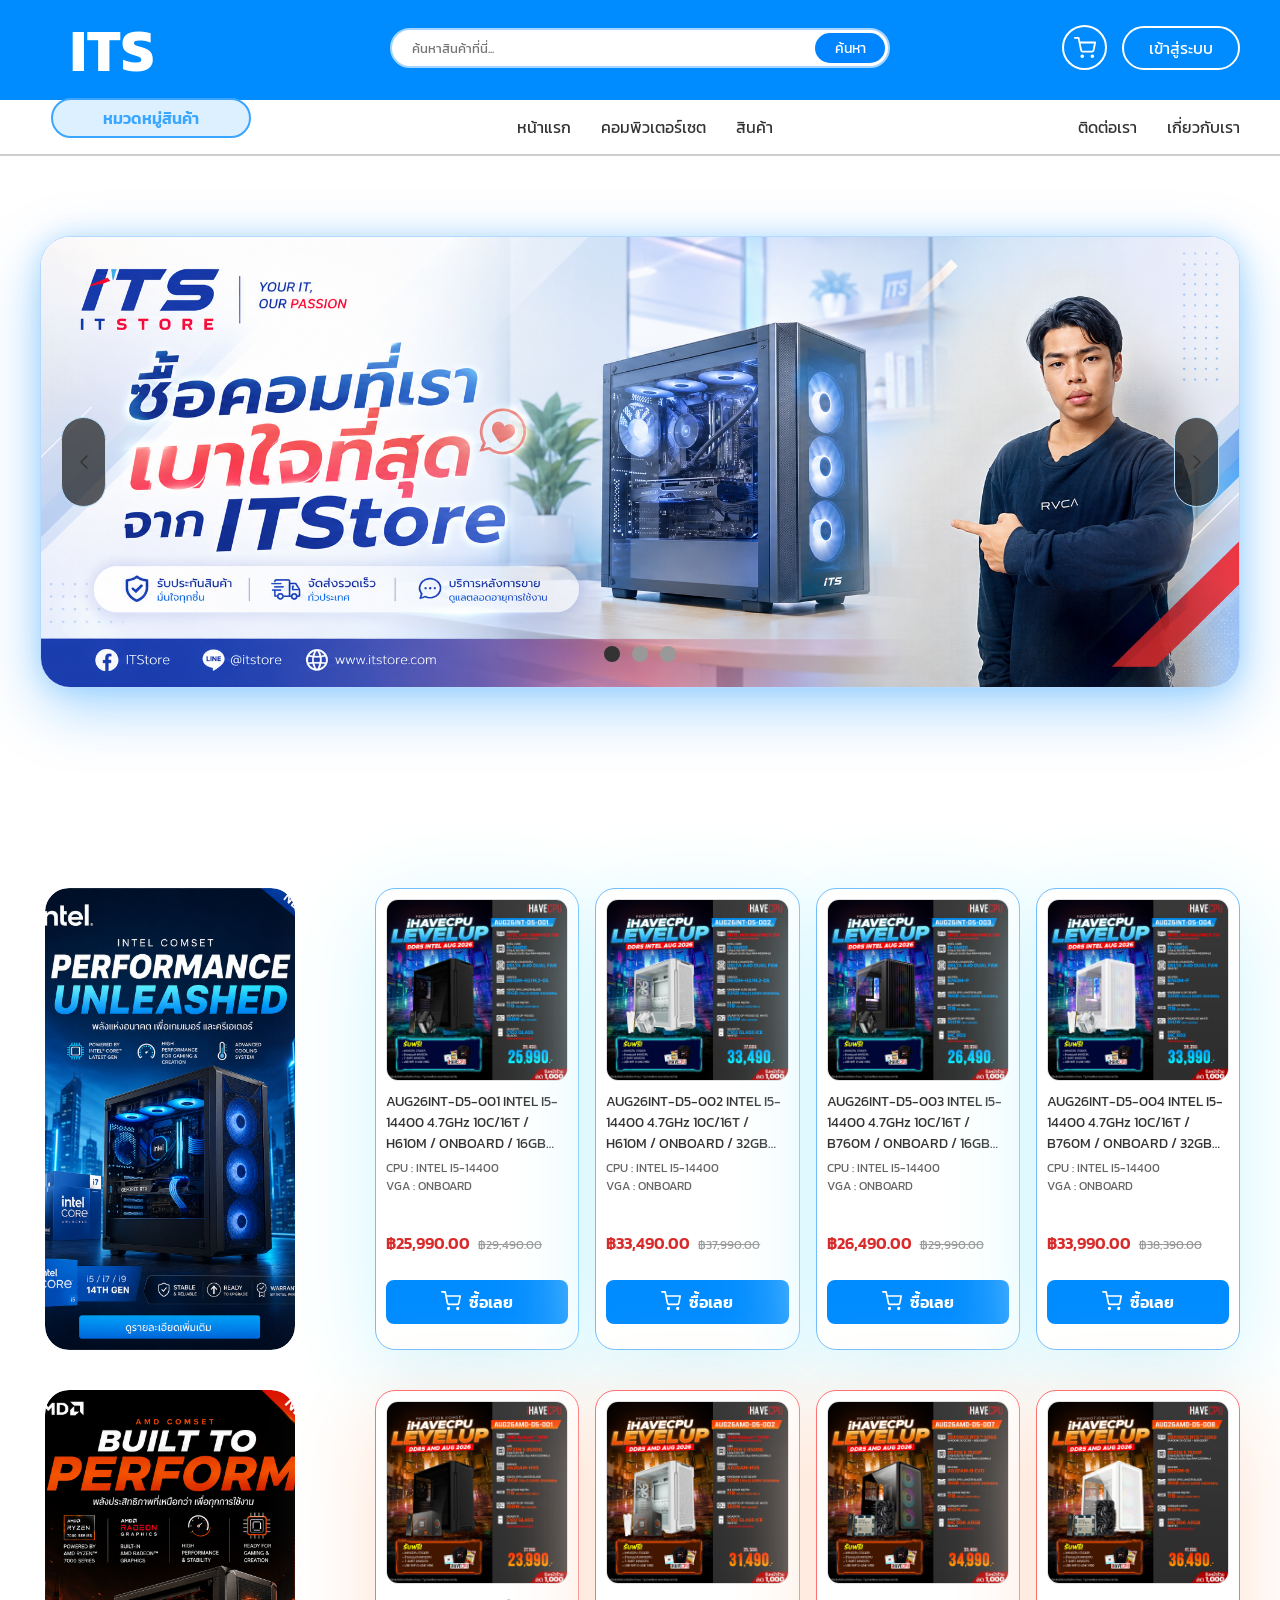
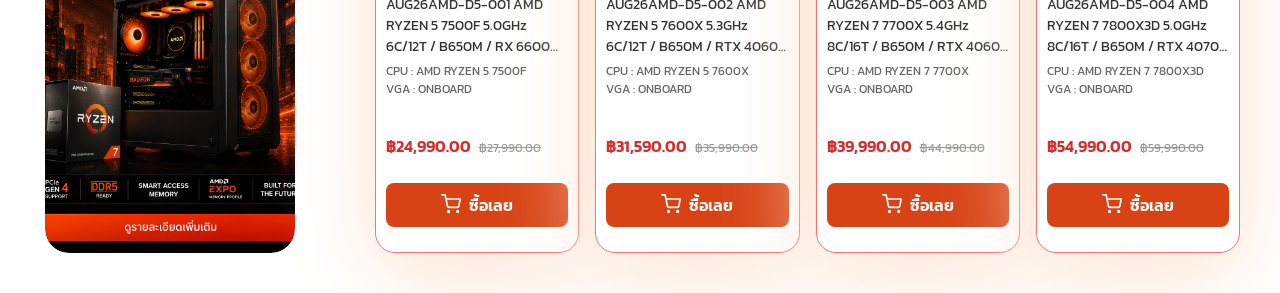
<file: pcset.html>
<!DOCTYPE html>
<html lang="th">

<head>
    <meta charset="UTF-8">
    <meta name="viewport" content="width=device-width, initial-scale=1.0">
    <!-- เปลี่ยน title ให้ตรงกับหน้าเว็บ -->
    <title>ITStore - คอมพิวเตอร์เซต</title>
    <link rel="stylesheet" href="style.css">
    <!-- ดึงฟอนต์สวยๆ จาก Google Fonts มาใช้ -->
    <link href="https://fonts.googleapis.com/css2?family=Kanit:wght@300;400;600&display=swap" rel="stylesheet">



    <style>
        /* รีเซ็ตและตั้งค่าพื้นฐาน */
        * {
            box-sizing: border-box;
        }

        body {
            font-family: 'Kanit', sans-serif;
            margin: 0;
            padding: 0;
        }

        /* ส่วนโครงร่างหลัก */
        .pc-set-section {
            max-width: 1200px;
            margin: 40px auto;
            display: flex;
            flex-direction: column;
            gap: 40px;
            padding: 0 20px;
        }

        /* แต่ละแถว (Row) ประกอบด้วย แบนเนอร์ซ้าย + สินค้าขวา */
        .category-row {
            display: flex;
            gap: 60px;
            /* ปรับระยะห่างระหว่างรูปซ้ายกับกล่องขวาอย่างพอดี */
            align-items: stretch;
            /* เพิ่มบรรทัดนี้เพื่อดึงกล่องไปทางซ้าย */
            margin-right: -20px;
        }

        /* ลายกากบาท (Wireframe X) สำหรับพื้นที่ใส่รูป */
        .wireframe-box {
            border: 1px solid #666;
            background:
                linear-gradient(to bottom right, transparent calc(50% - 0.5px), #999 calc(50%), transparent calc(50% + 0.5px)),
                linear-gradient(to top right, transparent calc(50% - 0.5px), #999 calc(50%), transparent calc(50% + 0.5px));
            background-color: #fafafa;
        }

        /* 1. แบนเนอร์แนวตั้งด้านซ้าย */
        .side-banner {
            flex: 0 0 250px;
            min-height: 400px;
            border-radius: 24px;
            overflow: hidden;
            /* ตัดขอบรูปภาพให้โค้งมนตามกล่อง */

            /* เพิ่มบรรทัดนี้เพื่อดึงกล่องไปทางซ้าย */
            margin-left: -15px;
        }

        .brand-poster {
            width: 100%;
            height: 100%;
            object-fit: cover;
            border-radius: 24px;
            display: block;
            box-shadow: 0 4px 12px rgba(0, 0, 0, 0.1);
        }

        /* บังคับกล่องใส่สินค้าให้กางเต็มพื้นที่ที่เหลือ และแบ่ง 4 ช่อง */
        .products-container {
            flex: 1;
            /* ดันให้กรอบขยายไปทางขวาเต็มพื้นที่ */
            display: grid !important;
            grid-template-columns: repeat(4, 1fr) !important;
            /* บังคับ 4 คอลัมน์เท่าๆ กัน */
            gap: 16px;
            width: 100%;
        }

        /* บังคับการ์ดสินค้าแต่ละชิ้นให้กางเต็มช่อง */
        .product-card1 {
            width: 100%;
            display: flex;
            flex-direction: column;

            /* === ให้เพิ่มโค้ดด้านล่างนี้เข้าไปครับ === */
            border: 1px solid #71befd;
            /* เส้นขอบสีเทาอ่อน */
            border-radius: 20px;
            /* ทำให้มุมกรอบมีความโค้งมน */
            box-shadow: 0 20px 90px rgb(209, 246, 255);
            /* เพิ่มเงาบางๆ ให้กล่องดูเด้งขึ้นมา */
            padding: 10px;
            /* เพิ่มระยะห่างด้านในไม่ให้รูปกับข้อความชิดขอบเกินไป */
            background-color: #ffffff;
            /* ใส่พื้นหลังสีขาวให้กล่องทึบแสง */
            /* ==================================== */

        }

        .product-card2 {
            width: 100%;
            display: flex;
            flex-direction: column;

            /* === ให้เพิ่มโค้ดด้านล่างนี้เข้าไปครับ === */
            border: 1px solid #fd7171;
            /* เส้นขอบสีเทาอ่อน */
            border-radius: 20px;
            /* ทำให้มุมกรอบมีความโค้งมน */
            box-shadow: 0 20px 90px rgb(255, 226, 209);
            /* เพิ่มเงาบางๆ ให้กล่องดูเด้งขึ้นมา */
            padding: 10px;
            /* เพิ่มระยะห่างด้านในไม่ให้รูปกับข้อความชิดขอบเกินไป */
            background-color: #ffffff;
            /* ใส่พื้นหลังสีขาวให้กล่องทึบแสง */
            /* ==================================== */

        }

        /* ป้องกันไม่ให้แถว INTEL กับ AMD ไหลมาชนกันในบรรทัดเดียว */
        .category-row {
            display: flex;
            gap: 80px;
            /* เพิ่มตัวเลขตรงนี้ให้มากขึ้น */
            align-items: stretch;
            margin-right: -20px;
        }

        .product-img {
            width: 100%;
            aspect-ratio: 1 / 1;
            /* ปรับจาก 3/4 เป็น 1/1 เพื่อให้กรอบเป็นสี่เหลี่ยมจัตุรัสพอดีกับรูป */
            object-fit: contain;
            /* ใช้ contain เพื่อให้รูปแสดงครบทุกส่วนโดยไม่ถูกตัดขอบ */
            border-radius: 12px;
            display: block;
            background-color: #f8f9fa;
            /* เพิ่มสีพื้นหลังอ่อนๆ เผื่อกรณีรูปมีขอบใสหรือโหลดไม่ขึ้น */
        }

        /* สไตล์สำหรับข้อมูลสินค้า */
        .product-info {
            display: flex;
            flex-direction: column;
            flex-grow: 1;
            /* คำสั่งนี้จะดันให้กล่องข้อความขยายเต็มพื้นที่ */
            padding-top: 10px;
            /* เว้นระยะจากรูปภาพเล็กน้อย */
        }

        .product-desc {
            font-size: 14px;
            color: #333;
            line-height: 1.5;
            margin: 0;

            /* คำสั่งบังคับให้แสดงแค่ 3 บรรทัด แล้วใส่ ... */
            display: -webkit-box;
            -webkit-line-clamp: 3;
            -webkit-box-orient: vertical;
            overflow: hidden;
            text-overflow: ellipsis;
        }



        /* สเปคย่อย (CPU / VGA) */
        .product-specs {
            font-size: 12px;
            color: #666;
            margin-top: -5px;
            margin-bottom: 16px;
        }

        /* กล่องจัดเรียงราคา */
       /* ขยับราคาขึ้นโดยการลด margin-top */
.product-price {
    display: flex;
    align-items: baseline;
    gap: 8px;
    margin-top: 10px; /* ลดจาก 30px เป็น 10px เพื่อให้ขยับขึ้น */
    margin-bottom: 15px; /* เพิ่มระยะห่างด้านล่างก่อนถึงปุ่ม */
}

/* สไตล์สำหรับปุ่มซื้อ (ดีไซน์คล้ายหน้าแรก แต่เป็นตะกร้าและไม่มี Flash sale) */
.buy-btn-custom {
    display: flex;
    align-items: center;
    justify-content: center;
    background-color: #008cff; /* สีฟ้าตามธีมเว็บ */
    color: white;
    text-decoration: none;
    padding: 10px 15px;
    border-radius: 8px;
    font-weight: 600;
    font-size: 16px;
    gap: 8px;
    transition: background-color 0.3s, transform 0.2s;
    margin-top: auto; /* ดันปุ่มให้อยู่ชิดขอบล่างของกล่องเสมอ */
    border: none;
    cursor: pointer;
}

.buy-btn-custom:hover {
    background-color: #0073d1;
    transform: translateY(-2px);
    
}

/* สไตล์สำหรับปุ่มซื้อเฉพาะแบรนด์ AMD (สีส้มเข้ม) */
.buy-btn-amd {
    background-color: #d84315; /* สีส้มเข้ม */
}

.buy-btn-amd:hover {
    background-color: #bf360c; /* สีส้มที่เข้มขึ้นเมื่อเอาเมาส์ชี้ */
}
.buy-btn-custom svg {
    margin-bottom: 2px;
}

        /* ราคาโปรโมชั่น (สีแดง) */
        .price-new {
            color: #d82c2c;
            /* สีแดงตามแบบ */
            font-size: 16px;
            font-weight: 600;
        }

        /* ราคาเต็ม (สีเทา ขีดฆ่า) */
        .price-old {
            color: #999;
            font-size: 12px;
            text-decoration: line-through;
        }









        /* Responsive สำหรับหน้าจอมือถือ/แท็บเล็ต */
        @media (max-width: 992px) {
            .category-row {
                flex-direction: column;
            }

            .side-banner {
                width: 100%;
                min-height: 200px;
                flex: none;
            }

            .products-container {
                grid-template-columns: repeat(2, 1fr);
            }
        }

        @media (max-width: 576px) {
            .products-container {
                grid-template-columns: 1fr;
            }
        }
    </style>
</head>


<body>

    <!-- 1. แถบสีฟ้าด้านบน (Topbar) -->
    <div class="topbar" style="position: relative;">
        <!-- โลโก้ -->
        <div class="text-logo">ITS</div>

        <!-- ช่องค้นหา -->
        <div class="search-container">
            <input type="text" class="input-search" placeholder="ค้นหาสินค้าที่นี่...">
            <button class="button-search-mini">ค้นหา</button>
        </div>

        <!-- กลุ่มปุ่มด้านขวา (ตะกร้าสินค้า + เข้าสู่ระบบ) -->
        <div class="user-actions">
            <a href="cart.html" class="cart-icon-btn"
                style="position: relative; text-decoration: none; color: inherit;">
                <svg xmlns="http://www.w3.org/2000/svg" width="22" height="22" viewBox="0 0 24 24" fill="none"
                    stroke="currentColor" stroke-width="2" stroke-linecap="round" stroke-linejoin="round">
                    <circle cx="9" cy="21" r="1"></circle>
                    <circle cx="20" cy="21" r="1"></circle>
                    <path d="M1 1h4l2.68 13.39a2 2 0 0 0 2 1.61h9.72a2 2 0 0 0 2-1.61L23 6H6"></path>
                </svg>
                <!-- วงกลมแดงแจ้งเตือนจำนวนสินค้า -->
                <span id="cart-count"
                    style="position: absolute; top: -8px; right: -8px; background-color: red; color: white; border-radius: 50%; padding: 2px 6px; font-size: 11px; font-weight: bold; display: none;">0</span>
            </a>
            <button class="login-btn">เข้าสู่ระบบ</button>
        </div>
    </div>

    <!-- 2. แถบเมนูด้านล่าง (Topbar 1) -->
    <div class="topbar1">
        <!-- ส่วนที่ 1: ฝั่งซ้าย (ปุ่มหมวดหมู่สินค้า) -->
        <div class="menu-left">
            <div class="button-menu">หมวดหมู่สินค้า</div>
        </div>

        <!-- ส่วนที่ 2: ตรงกลาง (เมนูหลัก) -->
        <div class="menu-center">
            <nav class="nav-links">
                <a href="index.html">หน้าแรก</a>
                <a href="pcset.html">คอมพิวเตอร์เซต</a>
                <a href="products.html">สินค้า</a>
            </nav>
        </div>

        <!-- ส่วนที่ 3: ฝั่งขวา (เมนูติดต่อ/เกี่ยวกับ) -->
        <div class="menu-right">
            <nav class="nav-links">
                <a href="#">ติดต่อเรา</a>
                <a href="#">เกี่ยวกับเรา</a>
            </nav>
        </div>
    </div>

    <!-- 3. ส่วนเนื้อหาหลักและแบนเนอร์ (ให้อยู่ตรงกลางจอ) -->
    <div class="content-wrapper">
        <div class="banner-container">
            <!-- รูปภาพแบนเนอร์ -->
            <div class="banner-track">
                <!-- รูปที่ 1 -->
                <div class="banner-slide">
                    <img src="photo/proter/m1.png"
                        alt="โปรโมชั่นคอมเซ็ตลดราคา 1">
                </div>
                <!-- รูปที่ 2 -->
                <div class="banner-slide">
                   <img src="photo/proter/m2.png"
                        alt="โปรโมชั่นคอมเซ็ตลดราคา 2">
                </div>
                <!-- รูปที่ 3 -->
                <div class="banner-slide">
                    <img src="photo/proter/m3.png"
                        alt="โปรโมชั่นคอมเซ็ตลดราคา 3">
                </div>
            </div>

            <!-- ปุ่มเลื่อนซ้าย-ขวา -->
            <button class="banner-btn prev-btn">
                <svg xmlns="http://www.w3.org/2000/svg" width="24" height="24" viewBox="0 0 24 24" fill="none"
                    stroke="currentColor" stroke-width="1.5" stroke-linecap="round" stroke-linejoin="round">
                    <path d="M15 18l-6-6 6-6" />
                </svg>
            </button>
            <button class="banner-btn next-btn">
                <svg xmlns="http://www.w3.org/2000/svg" width="24" height="24" viewBox="0 0 24 24" fill="none"
                    stroke="currentColor" stroke-width="1.5" stroke-linecap="round" stroke-linejoin="round">
                    <path d="M9 18l6-6-6-6" />
                </svg>
            </button>

            <!-- จุดไข่ปลาด้านล่าง (Dots) -->
            <div class="banner-dots">
                <span class="dot active"></span>
                <span class="dot"></span>
                <span class="dot"></span>
            </div>
        </div>

        <!-- 🌟 โครงสร้างสำหรับส่วนคอมพิวเตอร์เซตใหม่ที่กำลังจะสร้าง (ใส่เนื้อหาเพิ่มเติมด้านล่างนี้ได้เลย) 🌟 -->
        <div class="pc-set-section">
            <!-- โค้ดดีไซน์ใหม่สำหรับหน้าคอมพิวเตอร์เซตจะอยู่ตรงนี้ -->
        </div>

    </div>




    <div class="pc-set-section">

        <!-- ================= แถวที่ 1 (INTEL) ================= -->
        <div class="category-row">
            <!-- ซ้าย: แบนเนอร์หมวดหมู่ -->
            <div class="side-banner">
                <img src="photo/INTEL.png" alt="Intel Comset Poster" class="brand-poster">
            </div>

            <!-- ขวา: กรอบใส่สินค้า 4 ชิ้น -->
            <div class="products-container">

                <!-- สินค้าที่ 1 -->
                <div class="product-card1">
                    <img src="photo/intel1.jpg" alt="คอมพิวเตอร์เซต INTEL 1" class="product-img">
                    <div class="product-info">
                        <p class="product-desc">AUG26INT-D5-001 INTEL I5-14400 4.7GHz 10C/16T / H610M / ONBOARD / 16GB
                            DDR5 5600MHz / M.2 1TB / 550W (80+SILVER) / HS</p>
                        <!-- เพิ่มสเปคและราคาตรงนี้ -->
                        <p class="product-specs">CPU : INTEL I5-14400 <br>VGA : ONBOARD</br></p>
                        <div class="product-price">
                            <span class="price-new">฿25,990.00</span>
                            <span class="price-old">฿29,490.00</span>
                        </div>
                        <a href="javascript:void(0);" 
           onclick="buyNowAndRedirect('AUG26INT-D5-001 INTEL I5-14400 4.7GHz 10C/16T / H610M / ONBOARD / 16GB DDR5 5600MHz / M.2 1TB / 550W (80+SILVER)', 25990, 29490, 'photo/intel1.jpg')" 
           class="buy-btn-custom">
            <!-- ไอคอนรูปตะกร้า -->
           <!-- นำโค้ดนี้ไปวางแทนที่ -->
<svg xmlns="http://www.w3.org/2000/svg" width="20" height="20" viewBox="0 0 24 24" fill="none" stroke="currentColor" stroke-width="2" stroke-linecap="round" stroke-linejoin="round">
    <circle cx="9" cy="21" r="1"></circle>
    <circle cx="20" cy="21" r="1"></circle>
    <path d="M1 1h4l2.68 13.39a2 2 0 0 0 2 1.61h9.72a2 2 0 0 0 2-1.61L23 6H6"></path>
</svg>
            <span>ซื้อเลย</span>
        </a>

                    </div>
                </div>

                <!-- สินค้าที่ 2 -->
                <div class="product-card1">
                    <img src="photo/intel2.jpg" alt="คอมพิวเตอร์เซต INTEL 2" class="product-img">
                    <div class="product-info">
                        <p class="product-desc">AUG26INT-D5-002 INTEL I5-14400 4.7GHz 10C/16T / H610M / ONBOARD / 32GB
                            DDR5 5600MHz / M.2 1TB / 550W (80+SILVER) / HS</p>
                        <!-- เพิ่มสเปคและราคาตรงนี้ -->
                        <p class="product-specs">CPU : INTEL I5-14400 <br>VGA : ONBOARD</br></p>
                        <div class="product-price">
                            <span class="price-new">฿33,490.00</span>
                            <span class="price-old">฿37,990.00</span>
                        </div>
                        <a href="javascript:void(0);" 
           onclick="buyNowAndRedirect('AUG26INT-D5-002 INTEL I5-14400 4.7GHz 10C/16T / H610M / ONBOARD / 32GB DDR5 5600MHz / M.2 1TB / 550W (80+SILVER)', 33490, 37900, 'photo/intel2.jpg')" 
           class="buy-btn-custom">
            <!-- ไอคอนรูปตะกร้า -->
            <!-- นำโค้ดนี้ไปวางแทนที่ -->
<svg xmlns="http://www.w3.org/2000/svg" width="20" height="20" viewBox="0 0 24 24" fill="none" stroke="currentColor" stroke-width="2" stroke-linecap="round" stroke-linejoin="round">
    <circle cx="9" cy="21" r="1"></circle>
    <circle cx="20" cy="21" r="1"></circle>
    <path d="M1 1h4l2.68 13.39a2 2 0 0 0 2 1.61h9.72a2 2 0 0 0 2-1.61L23 6H6"></path>
</svg>
            <span>ซื้อเลย</span>
        </a>
                    </div>
                </div>

                <!-- สินค้าที่ 3 -->
                <div class="product-card1">
                    <img src="photo/intel3.jpg" alt="คอมพิวเตอร์เซต INTEL 3" class="product-img">
                    <div class="product-info">
                        <p class="product-desc">AUG26INT-D5-003 INTEL I5-14400 4.7GHz 10C/16T / B760M / ONBOARD / 16GB
                            DDR5 5600MHz / M.2 1TB / 550W (80+SILVER) / HS</p>
                        <!-- เพิ่มสเปคและราคาตรงนี้ -->
                        <p class="product-specs">CPU : INTEL I5-14400 <br>VGA : ONBOARD</br></p>
                        <div class="product-price">
                            <span class="price-new">฿26,490.00</span>
                            <span class="price-old">฿29,990.00</span>
                        </div>
                        <a href="javascript:void(0);" 
           onclick="buyNowAndRedirect('AUG26INT-D5-003 INTEL I5-14400 4.7GHz 10C/16T / B760M / ONBOARD / 16GB DDR5 5600MHz / M.2 1TB / 550W (80+SILVER)' , 26490, 29990, 'photo/intel3.jpg')" 
           class="buy-btn-custom">
            <!-- ไอคอนรูปตะกร้า -->
            <!-- นำโค้ดนี้ไปวางแทนที่ -->
<svg xmlns="http://www.w3.org/2000/svg" width="20" height="20" viewBox="0 0 24 24" fill="none" stroke="currentColor" stroke-width="2" stroke-linecap="round" stroke-linejoin="round">
    <circle cx="9" cy="21" r="1"></circle>
    <circle cx="20" cy="21" r="1"></circle>
    <path d="M1 1h4l2.68 13.39a2 2 0 0 0 2 1.61h9.72a2 2 0 0 0 2-1.61L23 6H6"></path>
</svg>
            <span>ซื้อเลย</span>
        </a>
                    </div>
                </div>

                <!-- สินค้าที่ 4 -->
                <div class="product-card1">
                    <img src="photo/intel4.jpg" alt="คอมพิวเตอร์เซต INTEL 4" class="product-img">
                    <div class="product-info">
                        <p class="product-desc">AUG26INT-D5-004 INTEL I5-14400 4.7GHz 10C/16T / B760M / ONBOARD / 32GB
                            DDR5 5600MHz / M.2 1TB / 550W (80+SILVER) / HS</p>
                        <!-- เพิ่มสเปคและราคาตรงนี้ -->
                        <p class="product-specs">CPU : INTEL I5-14400 <br>VGA : ONBOARD</br></p>
                        <div class="product-price">
                            <span class="price-new">฿33,990.00</span>
                            <span class="price-old">฿38,390.00</span>
                        </div>
                        <a href="javascript:void(0);" 
           onclick="buyNowAndRedirect('AUG26INT-D5-004 INTEL I5-14400 4.7GHz 10C/16T / B760M / ONBOARD / 32GB DDR5 5600MHz / M.2 1TB / 550W (80+SILVER)', 33990, 38390, 'photo/intel4.jpg')" 
           class="buy-btn-custom">
            <!-- ไอคอนรูปตะกร้า -->
           <!-- นำโค้ดนี้ไปวางแทนที่ -->
<svg xmlns="http://www.w3.org/2000/svg" width="20" height="20" viewBox="0 0 24 24" fill="none" stroke="currentColor" stroke-width="2" stroke-linecap="round" stroke-linejoin="round">
    <circle cx="9" cy="21" r="1"></circle>
    <circle cx="20" cy="21" r="1"></circle>
    <path d="M1 1h4l2.68 13.39a2 2 0 0 0 2 1.61h9.72a2 2 0 0 0 2-1.61L23 6H6"></path>
</svg>
            <span>ซื้อเลย</span>
        </a>
                    </div>
                </div>
            </div> <!-- 🚨 เพิ่ม </div> ตัวนี้เข้าไป! เพื่อปิดกล่อง category-row ของ INTEL 🚨 -->
        </div>

        <!-- ================= แถวที่ 2 (AMD) ================= -->
        <div class="category-row">
            <!-- ซ้าย: แบนเนอร์หมวดหมู่ -->
            <div class="side-banner">
                <img src="photo/AMD.png" alt="AMD Comset Poster" class="brand-poster">
            </div>

            <!-- ขวา: กรอบใส่สินค้า 4 ชิ้น -->
            <div class="products-container">

                <!-- สินค้าที่ 1 -->
                <div class="product-card2">
                    <img src="photo/amd1.jpg" alt="คอมพิวเตอร์เซต AMD 1" class="product-img">
                    <div class="product-info">
                        <p class="product-desc">AUG26AMD-D5-001 AMD RYZEN 5 7500F 5.0GHz 6C/12T / B650M / RX 6600 8GB /
                            16GB DDR5 5600MHz / M.2 1TB / 650W (80+BRONZE) / HS</p>
                        <p class="product-specs">CPU : AMD RYZEN 5 7500F <br>VGA : ONBOARD</br></p>
                        <div class="product-price">
                            <span class="price-new">฿24,990.00</span>
                            <span class="price-old">฿27,990.00</span>
                        </div>
                        <a href="javascript:void(0);" 
           onclick="buyNowAndRedirect('AUG26AMD-D5-001 AMD RYZEN 5 7500F 5.0GHz 6C/12T / B650M / RX 6600 8GB / 16GB DDR5 5600MHz / M.2 1TB / 650W (80+BRONZE)', 24990, 27990, 'photo/amd1.jpg')" 
           class="buy-btn-custom buy-btn-amd">
            <!-- ไอคอนรูปตะกร้า -->
            <!-- นำโค้ดนี้ไปวางแทนที่ -->
<svg xmlns="http://www.w3.org/2000/svg" width="20" height="20" viewBox="0 0 24 24" fill="none" stroke="currentColor" stroke-width="2" stroke-linecap="round" stroke-linejoin="round">
    <circle cx="9" cy="21" r="1"></circle>
    <circle cx="20" cy="21" r="1"></circle>
    <path d="M1 1h4l2.68 13.39a2 2 0 0 0 2 1.61h9.72a2 2 0 0 0 2-1.61L23 6H6"></path>
</svg>
            <span>ซื้อเลย</span>
        </a>
                    </div>
                </div>

                <!-- สินค้าที่ 2 -->
                <div class="product-card2">
                    <img src="photo/amd2.jpg" alt="คอมพิวเตอร์เซต AMD 2" class="product-img">
                    <div class="product-info">
                        <p class="product-desc">AUG26AMD-D5-002 AMD RYZEN 5 7600X 5.3GHz 6C/12T / B650M / RTX 4060 8GB /
                            32GB DDR5 5600MHz / M.2 1TB / 650W (80+BRONZE) / HS</p>
                        <p class="product-specs">CPU : AMD RYZEN 5 7600X <br>VGA : ONBOARD</br> </p>
                        <div class="product-price">
                            <span class="price-new">฿31,590.00</span>
                            <span class="price-old">฿35,990.00</span>
                        </div>
                        <a href="javascript:void(0);" 
           onclick="buyNowAndRedirect('AUG26AMD-D5-002 AMD RYZEN 5 7600X 5.3GHz 6C/12T / B650M / RTX 4060 8GB / 32GB DDR5 5600MHz / M.2 1TB / 650W (80+BRONZE)', 31590, 35990, 'photo/amd2.jpg')" 
           class="buy-btn-custom buy-btn-amd">
            <!-- ไอคอนรูปตะกร้า -->
            <!-- นำโค้ดนี้ไปวางแทนที่ -->
<svg xmlns="http://www.w3.org/2000/svg" width="20" height="20" viewBox="0 0 24 24" fill="none" stroke="currentColor" stroke-width="2" stroke-linecap="round" stroke-linejoin="round">
    <circle cx="9" cy="21" r="1"></circle>
    <circle cx="20" cy="21" r="1"></circle>
    <path d="M1 1h4l2.68 13.39a2 2 0 0 0 2 1.61h9.72a2 2 0 0 0 2-1.61L23 6H6"></path>
</svg>
            <span>ซื้อเลย</span>
        </a>
                    </div>
                </div>

                <!-- สินค้าที่ 3 -->
                <div class="product-card2">
                    <img src="photo/amd3.jpg" alt="คอมพิวเตอร์เซต AMD 3" class="product-img">
                    <div class="product-info">
                        <p class="product-desc">AUG26AMD-D5-003 AMD RYZEN 7 7700X 5.4GHz 8C/16T / B650M / RTX 4060 Ti
                            8GB / 32GB DDR5 5600MHz / M.2 1TB / 750W (80+BRONZE) / HS</p>
                        <p class="product-specs">CPU : AMD RYZEN 7 7700X <br>VGA : ONBOARD</br></p>
                        <div class="product-price">
                            <span class="price-new">฿39,990.00</span>
                            <span class="price-old">฿44,990.00</span>
                        </div>
                        <a href="javascript:void(0);" 
           onclick="buyNowAndRedirect('AUG26AMD-D5-003 AMD RYZEN 7 7700X 5.4GHz 8C/16T / B650M / RTX 4060 Ti 8GB / 32GB DDR5 5600MHz / M.2 1TB / 750W (80+BRONZE)', 39990, 44990, 'photo/amd3.jpg')" 
           class="buy-btn-custom buy-btn-amd">
            <!-- ไอคอนรูปตะกร้า -->
            <!-- นำโค้ดนี้ไปวางแทนที่ -->
<svg xmlns="http://www.w3.org/2000/svg" width="20" height="20" viewBox="0 0 24 24" fill="none" stroke="currentColor" stroke-width="2" stroke-linecap="round" stroke-linejoin="round">
    <circle cx="9" cy="21" r="1"></circle>
    <circle cx="20" cy="21" r="1"></circle>
    <path d="M1 1h4l2.68 13.39a2 2 0 0 0 2 1.61h9.72a2 2 0 0 0 2-1.61L23 6H6"></path>
</svg>
            <span>ซื้อเลย</span>
        </a>
                    </div>
                </div>

                <!-- สินค้าที่ 4 -->
                <div class="product-card2">
                    <img src="photo/amd4.jpg" alt="คอมพิวเตอร์เซต AMD 4" class="product-img">
                    <div class="product-info">
                        <p class="product-desc">AUG26AMD-D5-004 AMD RYZEN 7 7800X3D 5.0GHz 8C/16T / B650M / RTX 4070
                            SUPER 12GB / 32GB DDR5 6000MHz / M.2 1TB / 750W (80+GOLD) / HS</p>
                        <p class="product-specs">CPU : AMD RYZEN 7 7800X3D<br>VGA : ONBOARD</br></p>
                        <div class="product-price">
                            <span class="price-new">฿54,990.00</span>
                            <span class="price-old">฿59,990.00</span>
                        </div>
                        <a href="javascript:void(0);" 
           onclick="buyNowAndRedirect('AUG26AMD-D5-004 AMD RYZEN 7 7800X3D 5.0GHz 8C/16T / B650M / RTX 4070 SUPER 12GB / 32GB DDR5 6000MHz / M.2 1TB / 750W (80+GOLD)', 54990, 59990, 'photo/amd4.jpg')" 
           class="buy-btn-custom buy-btn-amd">
            <!-- ไอคอนรูปตะกร้า -->
            <!-- นำโค้ดนี้ไปวางแทนที่ -->
<svg xmlns="http://www.w3.org/2000/svg" width="20" height="20" viewBox="0 0 24 24" fill="none" stroke="currentColor" stroke-width="2" stroke-linecap="round" stroke-linejoin="round">
    <circle cx="9" cy="21" r="1"></circle>
    <circle cx="20" cy="21" r="1"></circle>
    <path d="M1 1h4l2.68 13.39a2 2 0 0 0 2 1.61h9.72a2 2 0 0 0 2-1.61L23 6H6"></path>
</svg>
            <span>ซื้อเลย</span>
        </a>
                    </div>
                </div>

            </div>
        </div>

        <!-- สคริปต์ควบคุมการทำงานของแบนเนอร์ -->
        <script>
            // ดึงองค์ประกอบต่างๆ จาก HTML มาใช้งาน
            const track = document.querySelector('.banner-track');
            const nextBtn = document.querySelector('.next-btn');
            const prevBtn = document.querySelector('.prev-btn');
            const dots = document.querySelectorAll('.dot');
            const slideCount = document.querySelectorAll('.banner-slide').length;

            let currentIndex = 0;
            let autoSlideInterval;

            // ฟังก์ชันหลักสำหรับเลื่อนแบนเนอร์ไปตาม Index ที่กำหนด
            function goToSlide(index) {
                if (index < 0) {
                    currentIndex = slideCount - 1;
                }
                else if (index >= slideCount) {
                    currentIndex = 0;
                }
                else {
                    currentIndex = index;
                }

                // สั่งให้รางเลื่อนขยับไปทางซ้าย (ทีละ 100% ของความกว้างกล่อง)
                track.style.transform = `translateX(-${currentIndex * 100}%)`;

                // อัปเดตสีของจุด Dots ด้านล่าง
                dots.forEach(dot => dot.classList.remove('active'));
                dots[currentIndex].classList.add('active');
            }

            // ฟังก์ชันเลื่อนไปรูปถัดไป
            function nextSlide() {
                goToSlide(currentIndex + 1);
                resetTimer();
            }

            // ฟังก์ชันเลื่อนกลับไปรูปก่อนหน้า
            function prevSlide() {
                goToSlide(currentIndex - 1);
                resetTimer();
            }

            // ดักจับการคลิกที่ปุ่มลูกศร
            nextBtn.addEventListener('click', nextSlide);
            prevBtn.addEventListener('click', prevSlide);

            // ทำให้กดที่จุด Dots แล้วเลื่อนไปยังรูปนั้นๆ ได้
            dots.forEach((dot, index) => {
                dot.addEventListener('click', () => {
                    goToSlide(index);
                    resetTimer();
                });
            });

            // ฟังก์ชันเริ่มจับเวลาเลื่อนอัตโนมัติ 
            function startAutoSlide() {
                autoSlideInterval = setInterval(() => {
                    goToSlide(currentIndex + 1);
                }, 4000);
            }

            // ฟังก์ชันรีเซ็ตเวลา 
            function resetTimer() {
                clearInterval(autoSlideInterval);
                startAutoSlide();
            }

            // สั่งให้ระบบเลื่อนอัตโนมัติเริ่มทำงานทันทีที่โหลดเว็บเสร็จ
            startAutoSlide();


            // ฟังก์ชันอัพเดทตัวเลขตะกร้าสินค้า
            function updateCartCount() {
                // ดึงข้อมูลจาก localStorage
                const cart = JSON.parse(localStorage.getItem('cart')) || [];
                const cartCountEl = document.getElementById('cart-count');

                if (cartCountEl) {
                    // รวมจำนวนสินค้า (qty) ทั้งหมด
                    const totalQty = cart.reduce((sum, item) => sum + item.qty, 0);

                    if (totalQty > 0) {
                        cartCountEl.textContent = totalQty;
                        cartCountEl.style.display = 'inline-block'; // แสดงวงกลมสีแดงถ้ามีสินค้า
                    } else {
                        cartCountEl.style.display = 'none'; // ซ่อนวงกลมถ้าไม่มีสินค้า
                    }
                }
            }

            // สั่งให้ฟังก์ชันทำงานทันทีที่โหลดหน้าเว็บเสร็จ
            document.addEventListener('DOMContentLoaded', updateCartCount);


            // ฟังก์ชันกดปุ่มซื้อแล้วเด้งไปหน้าตะกร้า
// ฟังก์ชันกดปุ่มซื้อ (แก้ไขให้อยู่หน้าเดิม)
function buyNowAndRedirect(name, price, oldPrice, img) {
    let cart = JSON.parse(localStorage.getItem('cart')) || [];

    let existingItem = cart.find(item => item.name === name);
    if (existingItem) {
        existingItem.qty += 1;
    } else {
        cart.push({ name, price, oldPrice, img, qty: 1 });
    }

    localStorage.setItem('cart', JSON.stringify(cart));
    
    // อัปเดตตัวเลขแจ้งเตือนที่ไอคอนตะกร้าด้านบนทันที
    updateCartCount();

    // แจ้งเตือนผู้ใช้ (คุณสามารถลบบรรทัดนี้ออกได้ถ้าไม่อยากให้มี popup เด้งกวนใจ)
    alert('เพิ่มสินค้าลงตะกร้าเรียบร้อยแล้ว!');

    // ❌ ลบคำสั่ง window.location.href = 'cart.html'; ออกแล้วเพื่อให้อยู่หน้าเดิม
}
        </script>
</body>

</html>
</file>
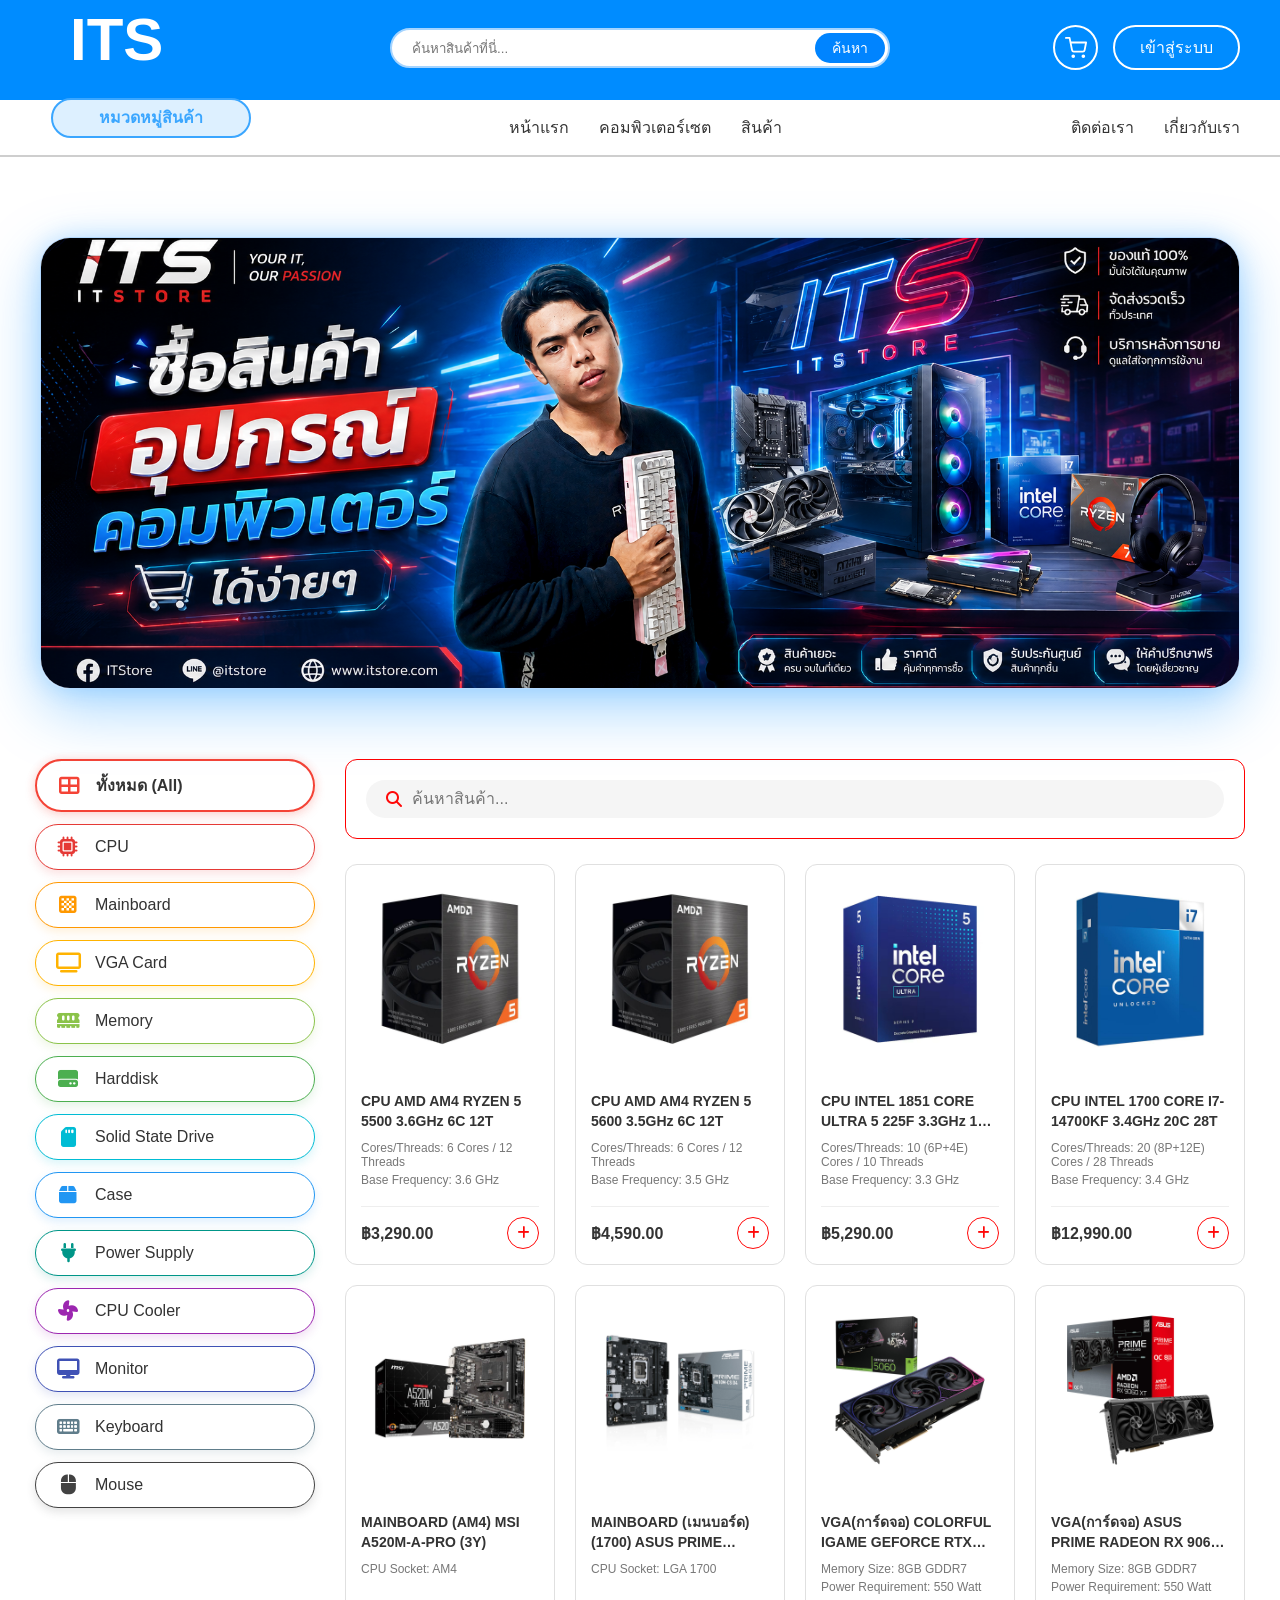
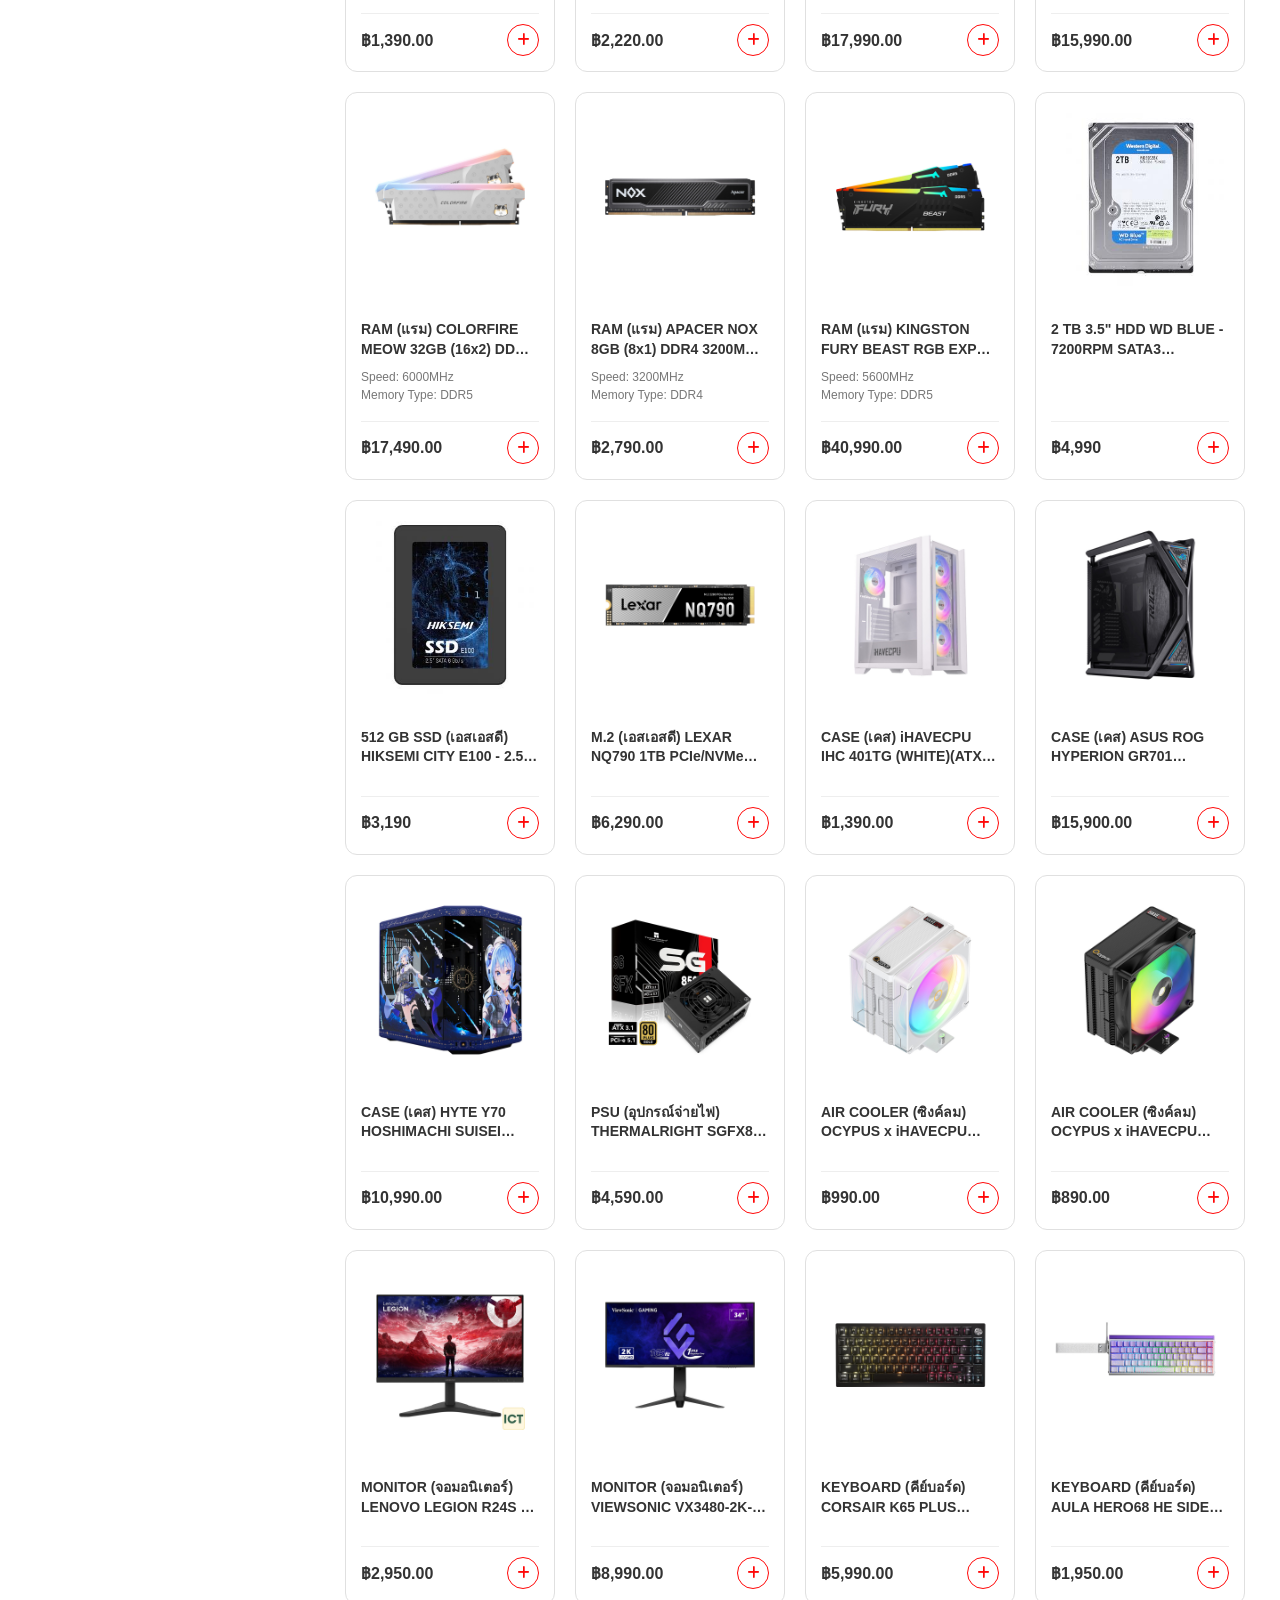
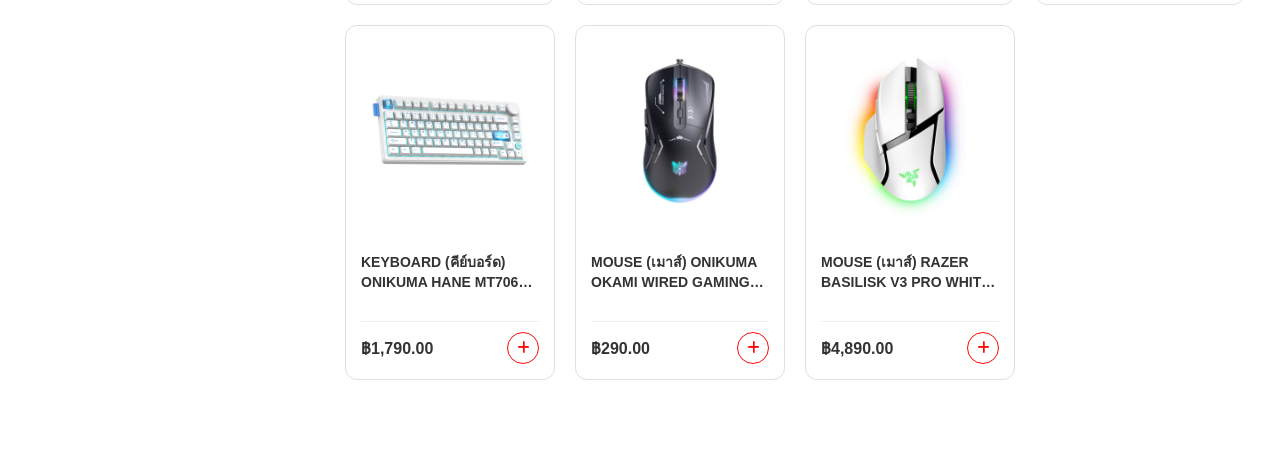
<file: products.html>
<!DOCTYPE html>
<html lang="th">

<head>
    <meta charset="UTF-8">
    <meta name="viewport" content="width=device-width, initial-scale=1.0">
    <title>รายการสินค้า - ITS</title>
    <link rel="stylesheet" href="style.css">
    <!-- นำเข้า Font Awesome สำหรับใช้ไอคอนต่างๆ -->
    <link rel="stylesheet" href="https://cdnjs.cloudflare.com/ajax/libs/font-awesome/6.4.0/css/all.min.css">



    <style>
        /* 🌟 โค้ดใหม่: กล่องใส่รูปแต่ละรูป */
        /*------------------------------- แบนเนอร์โปรโมชั่น ----------------------- */

        .banner-container {
            position: relative;
            width: 100%;
            max-width: 1200px;
            border-radius: 30px;
            overflow: hidden;
            box-shadow: 0 20px 60px rgba(0, 140, 255, 0.35),
                0 0 25px rgba(0, 140, 255, 0.2);
            border: 1px solid #b3d9ff;
        }

        /* 🌟 โค้ดใหม่: กล่องรางเลื่อนสำหรับจัดเรียงรูปภาพแนวนอน */
        .banner-track {
            display: flex;
            /* ทำให้กล่องรูปเรียงต่อกันเป็นแนวนอน */
            width: 100%;
            transition: transform 0.5s ease-in-out;
            /* เตรียมพร้อมสำหรับเอฟเฟกต์เวลาเลื่อนรูปภาพ */
        }

        /* 🌟 โค้ดใหม่: กล่องใส่รูปแต่ละรูป */
        .banner-slide {
            min-width: 100%;
            /* บังคับให้แต่ละรูปกว้างเท่าหน้าต่างแบนเนอร์เป๊ะๆ */
        }

        /* ส่วนของรูปภาพแบนเนอร์ (ปรับเล็กน้อย) */
        .banner-slide img {
            width: 100%;
            height: 450px;
            object-fit: cover;
            display: block;
        }

        /* =========================================
   Layout & โครงสร้างรวม
========================================= */
        .layout-container {
            display: flex;
            max-width: 1300px;
            /* ขยายให้กว้างขึ้นเพื่อรองรับ 4 คอลัมน์ */
            margin: 30px auto;
            gap: 30px;
            /* เพิ่มระยะห่างระหว่างเมนูกับสินค้า */
            padding: 0 15px;
            font-family: 'Segoe UI', Tahoma, Geneva, Verdana, sans-serif;
        }

        /* =========================================
   เมนูหมวดหมู่ด้านซ้าย (กรอบสี + เงาตามสีไอคอน)
========================================= */
        .sidebar-category {
            width: 280px;
            flex-shrink: 0;
        }

        .category-list {
            list-style: none;
            padding: 0;
            margin: 0;
            display: flex;
            flex-direction: column;
            gap: 12px;
        }

        /* ตั้งค่าเริ่มต้นของปุ่ม */
        .category-list li {
            padding: 12px 20px;
            background-color: #fff;
            /* ดึงตัวแปร --btn-color มาทำเป็นสีกรอบ */
            border: 1px solid var(--btn-color);
            border-radius: 30px;
            cursor: pointer;
            font-size: 16px;
            color: #333;
            display: flex;
            align-items: center;
            gap: 15px;
            transition: all 0.3s ease;
            /* ดึงตัวแปร --glow-color มาทำเงาจางๆ ด้านหลัง */
            box-shadow: 0 4px 10px var(--glow-color);
        }

        /* ตั้งค่าสีไอคอนให้ตรงกับกรอบ */
        .category-list li i {
            font-size: 20px;
            width: 24px;
            text-align: center;
            color: var(--btn-color);
        }

        /* เอฟเฟกต์ตอนนำเมาส์ไปชี้ (Hover) ปุ่มจะลอยขึ้นนิดนึงและเงาชัดขึ้น */
        .category-list li:hover {
            background-color: #fafafa;
            transform: translateY(-2px);
            box-shadow: 0 6px 15px var(--glow-color);
        }

        /* สถานะเมื่อถูกคลิกเลือก (Active) */
        .category-list li.active {
            border: 2px solid var(--btn-color);
            font-weight: bold;
            background-color: #fff;
            /* เพิ่มแสงฟุ้งรอบๆ ให้ดูเด่นขึ้นเมื่อถูกเลือก */
            box-shadow: 0 4px 12px var(--glow-color), 0 0 10px var(--glow-color);
        }

        /* =========================================
   พื้นที่แสดงสินค้า & ตัวกรอง
========================================= */
        .products-area {
            flex-grow: 1;
        }

        .filter-bar {
            background: #fff;
            padding: 20px;
            border-radius: 12px;
            border: 1px solid #ff0000;
            margin-bottom: 25px;
        }

        .search-box {
            display: flex;
            align-items: center;
            background: #f5f5f5;
            padding: 10px 20px;
            border-radius: 30px;
            width: 100%;
        }

        .search-box input {
            border: none;
            background: transparent;
            outline: none;
            margin-left: 10px;
            width: 100%;
            font-family: inherit;
            font-size: 16px;
        }

        /* =========================================
   การ์ดสินค้า (จัดเป็น 4 คอลัมน์)
========================================= */
        .products-grid {
            display: grid;
            /* บังคับให้แสดง 4 คอลัมน์ พอดีกับโครงสร้าง */
            grid-template-columns: repeat(4, 1fr);
            gap: 20px;
        }

        .product-card {
            background-color: #fff;
            border: 1px solid #e0e0e0;
            border-radius: 12px;
            padding: 15px;
            display: flex;
            flex-direction: column;
            transition: box-shadow 0.3s, transform 0.3s;
        }

        .product-card:hover {
            box-shadow: 0 5px 15px rgba(0, 0, 0, 0.1);
            transform: translateY(-3px);
        }

        .product-img-wrap {
            text-align: center;
            margin-bottom: 15px;
        }

        .product-img-wrap img {
            max-width: 100%;
            height: auto;
            object-fit: contain;
        }

        .product-title {
            font-size: 14px;
            color: #333;
            margin: 0 0 10px 0;
            line-height: 1.4;
            display: -webkit-box;
            -webkit-line-clamp: 2;
            -webkit-box-orient: vertical;
            overflow: hidden;
        }

        .product-specs {
            font-size: 12px;
            color: #777;
            flex-grow: 1;
            margin-bottom: 15px;
        }

        .product-specs p {
            margin: 0 0 4px 0;
        }

        .product-bottom {
            display: flex;
            justify-content: space-between;
            align-items: center;
            margin-top: auto;
            border-top: 1px solid #eee;
            padding-top: 10px;
        }

        .product-price {
            font-size: 16px;
            font-weight: bold;
            color: #333;
        }

        .btn-add-cart {
            background: #fff;
            border: 1px solid #333;
            color: #333;
            width: 32px;
            height: 32px;
            border-radius: 50%;
            /* เปลี่ยนปุ่มบวกให้เป็นวงกลมให้เข้ากับความมน */
            display: flex;
            justify-content: center;
            align-items: center;
            cursor: pointer;
            font-size: 14px;
            transition: all 0.2s ease;
        }

        .btn-add-cart:hover {
            background: #333;
            color: #fff;
        }

        /* รองรับหน้าจอขนาดเล็ก */
        @media (max-width: 1024px) {
            .products-grid {
                grid-template-columns: repeat(3, 1fr);
            }
        }

        @media (max-width: 768px) {
            .layout-container {
                flex-direction: column;
            }

            .sidebar-category {
                width: 100%;
            }

            .products-grid {
                grid-template-columns: repeat(2, 1fr);
            }
        }



        /* เพิ่ม/แก้ไข คลาสนี้เพื่อให้กล่องรายละเอียดสินค้าขยายเต็มพื้นที่ที่เหลือ */
        .product-details {
            display: flex;
            flex-direction: column;
            flex-grow: 1;
            /* บังคับให้ขยายเต็มพื้นที่ ดันส่วนล่างสุดลงไปให้สุดขอบ */
        }

        /* ของเดิมมีอยู่แล้ว แค่เช็คว่ามี flex-grow: 1; เพื่อดันกล่องให้ลงไปล่างสุด */
        .product-specs {
            font-size: 12px;
            color: #777;
            flex-grow: 1;
            /* ดันส่วน .product-bottom ลงไปด้านล่าง */
            margin-bottom: 15px;
        }

        /* เปลี่ยนสีปุ่มเป็นสีแดง */
        .btn-add-cart {
            background: #fff;
            border: 1px solid #ff0808;
            /* เปลี่ยนสีกรอบเป็นสีแดง */
            color: #ff0808;
            /* เปลี่ยนสีเครื่องหมายบวกเป็นสีแดง */
            width: 32px;
            height: 32px;
            border-radius: 50%;
            display: flex;
            justify-content: center;
            align-items: center;
            cursor: pointer;
            font-size: 14px;
            transition: all 0.2s ease;
        }

        /* เอฟเฟกต์ตอนเอาเมาส์ชี้ปุ่ม */
        .btn-add-cart:hover {
            background: #ff0808;
            /* พื้นหลังเปลี่ยนเป็นสีแดง */
            color: #fff;
            /* เครื่องหมายบวกเปลี่ยนเป็นสีขาว */
            box-shadow: 0 2px 8px rgba(255, 8, 8, 0.3);
            /* เพิ่มเงาสีแดงจางๆ ให้ดูสวยขึ้น */
        }
    </style>
</head>

<body>




    <!-- 1. แถบสีฟ้าด้านบน (Topbar) -->
    <div class="topbar" style="position: relative;">
        <!-- โลโก้ -->
        <div class="text-logo">ITS</div>

        <!-- ช่องค้นหา -->
        <div class="search-container">
            <input type="text" class="input-search" placeholder="ค้นหาสินค้าที่นี่...">
            <button class="button-search-mini">ค้นหา</button>
        </div>

        <!-- กลุ่มปุ่มด้านขวา (ตะกร้าสินค้า + เข้าสู่ระบบ) -->
        <div class="user-actions">
            <a href="cart.html" class="cart-icon-btn"
                style="position: relative; text-decoration: none; color: inherit;">
                <svg xmlns="http://www.w3.org/2000/svg" width="22" height="22" viewBox="0 0 24 24" fill="none"
                    stroke="currentColor" stroke-width="2" stroke-linecap="round" stroke-linejoin="round">
                    <circle cx="9" cy="21" r="1"></circle>
                    <circle cx="20" cy="21" r="1"></circle>
                    <path d="M1 1h4l2.68 13.39a2 2 0 0 0 2 1.61h9.72a2 2 0 0 0 2-1.61L23 6H6"></path>
                </svg>
                <!-- วงกลมแดงแจ้งเตือนจำนวนสินค้า -->
                <span id="cart-count"
                    style="position: absolute; top: -8px; right: -8px; background-color: red; color: white; border-radius: 50%; padding: 2px 6px; font-size: 11px; font-weight: bold; display: none;">0</span>
            </a>
            <button class="login-btn">เข้าสู่ระบบ</button>
        </div>
    </div>

    <!-- 2. แถบเมนูด้านล่าง (Topbar 1) -->
    <div class="topbar1">

        <!-- ส่วนที่ 1: ฝั่งซ้าย (ปุ่มหมวดหมู่สินค้า) -->
        <div class="menu-left">
            <div class="button-menu">หมวดหมู่สินค้า</div>
        </div>

        <!-- ส่วนที่ 2: ตรงกลาง (เมนูหลัก) -->
        <div class="menu-center">
            <nav class="nav-links">
                <a href="index.html">หน้าแรก</a>
                <a href="pcset.html">คอมพิวเตอร์เซต</a>
                <a href="products.html">สินค้า</a>
            </nav>
        </div>

        <!-- ส่วนที่ 3: ฝั่งขวา (เมนูติดต่อ/เกี่ยวกับ) -->
        <div class="menu-right">
            <nav class="nav-links">
                <a href="#">ติดต่อเรา</a>
                <a href="#">เกี่ยวกับเรา</a>
            </nav>
        </div>

    </div>

    <!-- 3. ส่วนเนื้อหาหลักและแบนเนอร์ (ให้อยู่ตรงกลางจอ) -->
    <div class="content-wrapper">
        <div class="banner-container">
            <!-- รูปภาพแบนเนอร์ -->
            <div class="banner-track">
                <!-- รูปที่ 1 -->
                <div class="banner-slide">
                    <img src="photo/proter/p1.png" >
                </div>
            </div>





        </div>

        <!-- พื้นที่คอนเทนต์หลัก -->
        <div class="layout-container">

            <!-- แถบเมนูหมวดหมู่ด้านซ้าย -->
            <!-- แถบเมนูหมวดหมู่ด้านซ้าย -->
            <aside class="sidebar-category">
                <ul class="category-list">
                    <!-- หมวด All -->
                    <li class="active" data-category="all"
                        style="--btn-color: #f44336; --glow-color: rgba(244, 67, 54, 0.15);">
                        <i class="fas fa-th-large"></i> ทั้งหมด (All)
                    </li>

                    <!-- หมวดอื่นๆ เรียงตามสีไอคอน -->
                    <li data-category="cpu" style="--btn-color: #e53935; --glow-color: rgba(229, 57, 53, 0.15);">
                        <i class="fas fa-microchip"></i> CPU
                    </li>
                    <li data-category="mainboard" style="--btn-color: #ff9800; --glow-color: rgba(255, 152, 0, 0.15);">
                        <i class="fas fa-chess-board"></i> Mainboard
                    </li>
                    <li data-category="vga" style="--btn-color: #ffb300; --glow-color: rgba(255, 179, 0, 0.15);">
                        <i class="fas fa-tv"></i> VGA Card
                    </li>
                    <li data-category="memory" style="--btn-color: #8bc34a; --glow-color: rgba(139, 195, 74, 0.15);">
                        <i class="fas fa-memory"></i> Memory
                    </li>
                    <li data-category="hdd" style="--btn-color: #4caf50; --glow-color: rgba(76, 175, 80, 0.15);">
                        <i class="fas fa-hdd"></i> Harddisk
                    </li>
                    <li data-category="ssd" style="--btn-color: #00bcd4; --glow-color: rgba(0, 188, 212, 0.15);">
                        <i class="fas fa-sd-card"></i> Solid State Drive
                    </li>
                    <li data-category="case" style="--btn-color: #2196f3; --glow-color: rgba(33, 150, 243, 0.15);">
                        <i class="fas fa-box"></i> Case
                    </li>
                    <li data-category="psu" style="--btn-color: #009688; --glow-color: rgba(0, 150, 136, 0.15);">
                        <i class="fas fa-plug"></i> Power Supply
                    </li>
                    <li data-category="cooler" style="--btn-color: #9c27b0; --glow-color: rgba(156, 39, 176, 0.15);">
                        <i class="fas fa-fan"></i> CPU Cooler
                    </li>
                    <li data-category="monitor" style="--btn-color: #3f51b5; --glow-color: rgba(63, 81, 181, 0.15);">
                        <i class="fas fa-desktop"></i> Monitor
                    </li>
                    <li data-category="keyboard" style="--btn-color: #607d8b; --glow-color: rgba(96, 125, 139, 0.15);">
                        <i class="fas fa-keyboard"></i> Keyboard
                    </li>
                    <li data-category="mouse" style="--btn-color: #424242; --glow-color: rgba(66, 66, 66, 0.15);">
                        <i class="fas fa-mouse"></i> Mouse
                    </li>
                </ul>
            </aside>

            <!-- พื้นที่แสดงสินค้าด้านขวา -->
            <section class="products-area">

                <!-- แถบเครื่องมือค้นหา/ตัวกรองด้านบน -->
                <div class="filter-bar">
                    <div class="search-box">
                        <i class="fas fa-search" style="color: #ff0808;"></i>

                        <input type="text" placeholder="ค้นหาสินค้า...">
                    </div>
                </div>

                <!-- ตารางแสดงสินค้า (4 คอลัมน์) -->
                <div class="products-grid">

                    <!-- การ์ดสินค้า 1 -->
                    <div class="product-card" data-category="cpu">
                        <div class="product-img-wrap">
                            <img src="photo/cpu/AMD AM4 RYZEN 5 5500 3.6GHz 6C 12T.jpg" alt="CPU AMD Ryzen 5">
                        </div>
                        <div class="product-details">
                            <h4 class="product-title">CPU AMD AM4 RYZEN 5 5500 3.6GHz 6C 12T</h4>
                            <div class="product-specs">
                                <p>Cores/Threads: 6 Cores / 12 Threads</p>
                                <p>Base Frequency: 3.6 GHz</p>
                            </div>
                            <div class="product-bottom">
                                <span class="product-price">฿3,290.00</span>
                                <button class="btn-add-cart"><i class="fas fa-plus"></i></button>
                            </div>
                        </div>
                    </div>

                    <!-- การ์ดสินค้า 2 -->
                    <div class="product-card" data-category="cpu">
                        <div class="product-img-wrap">
                            <img src="photo/cpu/AMD AM4 RYZEN 5 5600 3.5GHz 6C 12T.jpg" alt="CPU Intel Core i5">
                        </div>
                        <div class="product-details">
                            <h4 class="product-title">CPU AMD AM4 RYZEN 5 5600 3.5GHz 6C 12T</h4>
                            <div class="product-specs">
                                <p>Cores/Threads: 6 Cores / 12 Threads</p>
                                <p>Base Frequency: 3.5 GHz</p>
                            </div>
                            <div class="product-bottom">
                                <span class="product-price">฿4,590.00</span>
                                <button class="btn-add-cart"><i class="fas fa-plus"></i></button>
                            </div>
                        </div>
                    </div>

                    <!-- การ์ดสินค้า 3 -->
                    <div class="product-card" data-category="cpu">
                        <div class="product-img-wrap">
                            <img src="photo/cpu/INTEL 1851 CORE ULTRA 5 225F 3.3GHz 10C 10T (3Y).jpg"
                                alt="CPU AMD Ryzen 7">
                        </div>
                        <div class="product-details">
                            <h4 class="product-title">CPU INTEL 1851 CORE ULTRA 5 225F 3.3GHz 10C 10T (3Y)</h4>
                            <div class="product-specs">
                                <p>Cores/Threads: 10 (6P+4E) Cores / 10 Threads</p>
                                <p>Base Frequency: 3.3 GHz</p>
                            </div>
                            <div class="product-bottom">
                                <span class="product-price">฿5,290.00</span>
                                <button class="btn-add-cart"><i class="fas fa-plus"></i></button>
                            </div>
                        </div>
                    </div>

                    <!-- การ์ดสินค้า 4 -->
                    <div class="product-card" data-category="cpu">
                        <div class="product-img-wrap">
                            <img src="photo/cpu/INTEL 1700 CORE I7-14700KF 3.4GHz 20C 28T.jpg" alt="CPU Intel Core i3">
                        </div>
                        <div class="product-details">
                            <h4 class="product-title">CPU INTEL 1700 CORE I7-14700KF 3.4GHz 20C 28T</h4>
                            <div class="product-specs">
                                <p>Cores/Threads: 20 (8P+12E) Cores / 28 Threads</p>
                                <p>Base Frequency: 3.4 GHz</p>
                            </div>
                            <div class="product-bottom">
                                <span class="product-price">฿12,990.00</span>
                                <button class="btn-add-cart"><i class="fas fa-plus"></i></button>
                            </div>
                        </div>
                    </div>

                    <!-- การ์ดสินค้า 5 -->
                    <div class="product-card" data-category="mainboard">
                        <div class="product-img-wrap">
                            <img src="photo/MAINBOARD/MAINBOARD (เมนบอร์ด)(AM4) MSI A520M-A-PRO (3Y).jpg">
                        </div>
                        <div class="product-details">
                            <h4 class="product-title">MAINBOARD (AM4) MSI A520M-A-PRO (3Y)</h4>
                            <div class="product-specs">
                                <p>CPU Socket: AM4</p>

                            </div>
                            <div class="product-bottom">
                                <span class="product-price">฿1,390.00</span>
                                <button class="btn-add-cart"><i class="fas fa-plus"></i></button>
                            </div>
                        </div>
                    </div>


                    <!-- การ์ดสินค้า 6 -->
                    <div class="product-card" data-category="mainboard">
                        <div class="product-img-wrap">
                            <img src="photo/MAINBOARD/MAINBOARD (เมนบอร์ด)(1700) ASUS PRIME H610M-CS D4 (3Y).jpg">
                        </div>
                        <div class="product-details">
                            <h4 class="product-title">MAINBOARD (เมนบอร์ด)(1700) ASUS PRIME H610M-CS D4 (3Y)</h4>
                            <div class="product-specs">
                                <p>CPU Socket: LGA 1700</p>

                            </div>
                            <div class="product-bottom">
                                <span class="product-price">฿2,220.00</span>
                                <button class="btn-add-cart"><i class="fas fa-plus"></i></button>
                            </div>
                        </div>
                    </div>

                    <!-- การ์ดสินค้า 7 -->
                    <div class="product-card" data-category="vga">
                        <div class="product-img-wrap">
                            <img
                                src="photo/VGA/VGA(การ์ดจอ) COLORFUL IGAME GEFORCE RTX 5060 ULTRA OC - 8GB GDDR7 (3Y).jpg">
                        </div>
                        <div class="product-details">
                            <h4 class="product-title">VGA(การ์ดจอ) COLORFUL IGAME GEFORCE RTX 5060 ULTRA OC - 8GB GDDR7
                                (3Y)</h4>
                            <div class="product-specs">
                                <p>Memory Size: 8GB GDDR7</p>
                                <p>Power Requirement: 550 Watt</p>

                            </div>
                            <div class="product-bottom">
                                <span class="product-price">฿17,990.00</span>
                                <button class="btn-add-cart"><i class="fas fa-plus"></i></button>
                            </div>
                        </div>
                    </div>

                    <!-- การ์ดสินค้า 8 -->
                    <div class="product-card" data-category="vga">
                        <div class="product-img-wrap">
                            <img
                                src="photo/VGA/VGA(การ์ดจอ) ASUS PRIME RADEON RX 9060 XT O8G - 8GB GDDR6 (PRIME-RX9060XT-O8G) (3Y).jpg">
                        </div>
                        <div class="product-details">
                            <h4 class="product-title">VGA(การ์ดจอ) ASUS PRIME RADEON RX 9060 XT O8G - 8GB GDDR6
                                (PRIME-RX9060XT-O8G) (3Y)</h4>
                            <div class="product-specs">
                                <p>Memory Size: 8GB GDDR7</p>
                                <p>Power Requirement: 550 Watt</p>

                            </div>
                            <div class="product-bottom">
                                <span class="product-price">฿15,990.00</span>
                                <button class="btn-add-cart"><i class="fas fa-plus"></i></button>
                            </div>
                        </div>
                    </div>


                    <!-- การ์ดสินค้า 9 -->
                    <div class="product-card" data-category="memory">
                        <div class="product-img-wrap">
                            <img
                                src="photo/RAM/RAM (แรม) COLORFIRE MEOW 32GB (16x2) DDR5 6000MHz (RAM-CLF-MEWD516G6) (LT).jpg">
                        </div>
                        <div class="product-details">
                            <h4 class="product-title">RAM (แรม) COLORFIRE MEOW 32GB (16x2) DDR5 6000MHz
                                (RAM-CLF-MEWD516G6) (LT)</h4>
                            <div class="product-specs">
                                <p>Speed: 6000MHz</p>
                                <p>Memory Type: DDR5</p>

                            </div>
                            <div class="product-bottom">
                                <span class="product-price">฿17,490.00</span>
                                <button class="btn-add-cart"><i class="fas fa-plus"></i></button>
                            </div>
                        </div>
                    </div>

                    <!-- การ์ดสินค้า 10 -->
                    <div class="product-card" data-category="memory">
                        <div class="product-img-wrap">
                            <img
                                src="photo/RAM/RAM (แรม) APACER NOX 8GB (8x1) DDR4 3200MHz BLACK (AH4U08G32C28YMBAA-1) (LT).jpg">
                        </div>
                        <div class="product-details">
                            <h4 class="product-title">RAM (แรม) APACER NOX 8GB (8x1) DDR4 3200MHz BLACK
                                (AH4U08G32C28YMBAA-1) (LT)</h4>
                            <div class="product-specs">
                                <p>Speed: 3200MHz</p>
                                <p>Memory Type: DDR4</p>

                            </div>
                            <div class="product-bottom">
                                <span class="product-price">฿2,790.00</span>
                                <button class="btn-add-cart"><i class="fas fa-plus"></i></button>
                            </div>
                        </div>
                    </div>

                    <!-- การ์ดสินค้า 11 -->
                    <div class="product-card" data-category="memory">
                        <div class="product-img-wrap">
                            <img
                                src="photo/RAM/RAM (แรม) KINGSTON FURY BEAST RGB EXPO 64GB (32x2) DDR5 5600MHz (KF556C36BBEAK2-64) (LT).jpg">
                        </div>
                        <div class="product-details">
                            <h4 class="product-title">RAM (แรม) KINGSTON FURY BEAST RGB EXPO 64GB (32x2) DDR5 5600MHz
                                (KF556C36BBEAK2-64) (LT)</h4>
                            <div class="product-specs">
                                <p>Speed: 5600MHz</p>
                                <p>Memory Type: DDR5</p>

                            </div>
                            <div class="product-bottom">
                                <span class="product-price">฿40,990.00</span>
                                <button class="btn-add-cart"><i class="fas fa-plus"></i></button>
                            </div>
                        </div>
                    </div>

                    <!-- การ์ดสินค้า 12 -->
                    <div class="product-card" data-category="hdd">
                        <div class="product-img-wrap">
                            <img src="photo/HDD/2 TB 3.5 HDD WD BLUE - 7200RPM SATA3 (WD20EZBX).jpg">
                        </div>
                        <div class="product-details">
                            <h4 class="product-title">2 TB 3.5" HDD WD BLUE - 7200RPM SATA3 (WD20EZBX)</h4>
                            <div class="product-specs">
                                <p></p>
                                <p></p>

                            </div>
                            <div class="product-bottom">
                                <span class="product-price">฿4,990</span>
                                <button class="btn-add-cart"><i class="fas fa-plus"></i></button>
                            </div>
                        </div>
                    </div>

                    <!-- การ์ดสินค้า 13 -->
                    <div class="product-card" data-category="ssd">
                        <div class="product-img-wrap">
                            <img
                                src="photo/SSD/512 GB SSD (เอสเอสดี) HIKSEMI CITY E100 - 2.5 INCH SATA3 (HS-SSD-E100-512G).jpg">
                        </div>
                        <div class="product-details">
                            <h4 class="product-title">512 GB SSD (เอสเอสดี) HIKSEMI CITY E100 - 2.5 INCH SATA3
                                (HS-SSD-E100-512G)</h4>
                            <div class="product-specs">
                                <p></p>
                                <p></p>

                            </div>
                            <div class="product-bottom">
                                <span class="product-price">฿3,190</span>
                                <button class="btn-add-cart"><i class="fas fa-plus"></i></button>
                            </div>
                        </div>
                    </div>

                    <!-- การ์ดสินค้า 14 -->
                    <div class="product-card" data-category="ssd">
                        <div class="product-img-wrap">
                            <img
                                src="photo/M.2/M.2 (เอสเอสดี) LEXAR NQ790 1TB PCIeNVMe GEN4x4 (LNQ790X001T-RNNNG) (5Y).jpg">
                        </div>
                        <div class="product-details">
                            <h4 class="product-title">M.2 (เอสเอสดี) LEXAR NQ790 1TB PCIe/NVMe GEN4x4
                                (LNQ790X001T-RNNNG) (5Y)</h4>
                            <div class="product-specs">
                                <p></p>
                                <p></p>

                            </div>
                            <div class="product-bottom">
                                <span class="product-price">฿6,290.00</span>
                                <button class="btn-add-cart"><i class="fas fa-plus"></i></button>
                            </div>
                        </div>
                    </div>

                    <!-- การ์ดสินค้า 15 -->
                    <div class="product-card" data-category="case">
                        <div class="product-img-wrap">
                            <img src="photo/Case/CASE (เคส) iHAVECPU IHC 401TG (WHITE)(ATX) (1Y).jpg">
                        </div>
                        <div class="product-details">
                            <h4 class="product-title">CASE (เคส) iHAVECPU IHC 401TG (WHITE)(ATX) (1Y)</h4>
                            <div class="product-specs">
                                <p></p>
                                <p></p>

                            </div>
                            <div class="product-bottom">
                                <span class="product-price">฿1,390.00</span>
                                <button class="btn-add-cart"><i class="fas fa-plus"></i></button>
                            </div>
                        </div>
                    </div>

                    <!-- การ์ดสินค้า 16 -->
                    <div class="product-card" data-category="case">
                        <div class="product-img-wrap">
                            <img src="photo/Case/CASE (เคส) ASUS ROG HYPERION GR701 (BLACK)(E-ATX) (2Y).jpg">
                        </div>
                        <div class="product-details">
                            <h4 class="product-title">CASE (เคส) ASUS ROG HYPERION GR701 (BLACK)(E-ATX) (2Y)</h4>
                            <div class="product-specs">
                                <p></p>
                                <p></p>

                            </div>
                            <div class="product-bottom">
                                <span class="product-price">฿15,900.00</span>
                                <button class="btn-add-cart"><i class="fas fa-plus"></i></button>
                            </div>
                        </div>
                    </div>

                    <!-- การ์ดสินค้า 17 -->
                    <div class="product-card" data-category="case">
                        <div class="product-img-wrap">
                            <img
                                src="photo/Case/CASE (เคส) HYTE Y70 HOSHIMACHI SUISEI LIMITED EDITION (E-ATX) (3Y).jpg">
                        </div>
                        <div class="product-details">
                            <h4 class="product-title">CASE (เคส) HYTE Y70 HOSHIMACHI SUISEI LIMITED EDITION (E-ATX) (3Y)
                            </h4>
                            <div class="product-specs">
                                <p></p>
                                <p></p>

                            </div>
                            <div class="product-bottom">
                                <span class="product-price">฿10,990.00</span>
                                <button class="btn-add-cart"><i class="fas fa-plus"></i></button>
                            </div>
                        </div>
                    </div>

                    <!-- การ์ดสินค้า 18 -->
                    <div class="product-card" data-category="psu">
                        <div class="product-img-wrap">
                            <img
                                src="photo/PSU/PSU (อุปกรณ์จ่ายไฟ) THERMALRIGHT SGFX850 BLACK - 850W (80+ GOLD) (5Y).jpg">
                        </div>
                        <div class="product-details">
                            <h4 class="product-title">PSU (อุปกรณ์จ่ายไฟ) THERMALRIGHT SGFX850 BLACK - 850W (80+ GOLD)
                                (5Y)</h4>
                            <div class="product-specs">
                                <p></p>
                                <p></p>

                            </div>
                            <div class="product-bottom">
                                <span class="product-price">฿4,590.00</span>
                                <button class="btn-add-cart"><i class="fas fa-plus"></i></button>
                            </div>
                        </div>
                    </div>

                    <!-- การ์ดสินค้า 19 -->
                    <div class="product-card" data-category="cooler">
                        <div class="product-img-wrap">
                            <img
                                src="photo/CPU Cools/AIR COOLER (ซิงค์ลม) OCYPUS x iHAVECPU DELTA A40 ELITE DUAL FAN ARGB (WHITE) (2Y).jpg">
                        </div>
                        <div class="product-details">
                            <h4 class="product-title">AIR COOLER (ซิงค์ลม) OCYPUS x iHAVECPU DELTA A40 ELITE DUAL FAN
                                ARGB (WHITE) (2Y)</h4>
                            <div class="product-specs">
                                <p></p>
                                <p></p>

                            </div>
                            <div class="product-bottom">
                                <span class="product-price">฿990.00</span>
                                <button class="btn-add-cart"><i class="fas fa-plus"></i></button>
                            </div>
                        </div>
                    </div>

                    <!-- การ์ดสินค้า 20 -->
                    <div class="product-card" data-category="cooler">
                        <div class="product-img-wrap">
                            <img
                                src="photo/CPU Cools/AIR COOLER (ซิงค์ลม) OCYPUS x iHAVECPU DELTA A40 ARGB (BLACK) (2Y).jpg">
                        </div>
                        <div class="product-details">
                            <h4 class="product-title">AIR COOLER (ซิงค์ลม) OCYPUS x iHAVECPU DELTA A40 ARGB (BLACK) (2Y)
                            </h4>
                            <div class="product-specs">
                                <p></p>
                                <p></p>

                            </div>
                            <div class="product-bottom">
                                <span class="product-price">฿890.00</span>
                                <button class="btn-add-cart"><i class="fas fa-plus"></i></button>
                            </div>
                        </div>
                    </div>

                    <!-- การ์ดสินค้า 21 -->
                    <div class="product-card" data-category="monitor">
                        <div class="product-img-wrap">
                            <img
                                src="photo/monitor/MONITOR (จอมอนิเตอร์) LENOVO LEGION R24S - 23.8 IPS FHD 144Hz (3Y).jpg">
                        </div>
                        <div class="product-details">
                            <h4 class="product-title">MONITOR (จอมอนิเตอร์) LENOVO LEGION R24S - 23.8 IPS FHD 144Hz (3Y)
                            </h4>
                            <div class="product-specs">
                                <p></p>
                                <p></p>

                            </div>
                            <div class="product-bottom">
                                <span class="product-price">฿2,950.00</span>
                                <button class="btn-add-cart"><i class="fas fa-plus"></i></button>
                            </div>
                        </div>
                    </div>

                    <!-- การ์ดสินค้า 22 -->
                    <div class="product-card" data-category="monitor">
                        <div class="product-img-wrap">
                            <img
                                src="photo/monitor/MONITOR (จอมอนิเตอร์) VIEWSONIC VX3480-2K-PRO - 34 VA UWQHD 2K 165Hz (3Y).jpg">
                        </div>
                        <div class="product-details">
                            <h4 class="product-title">MONITOR (จอมอนิเตอร์) VIEWSONIC VX3480-2K-PRO - 34 VA UWQHD 2K
                                165Hz (3Y)</h4>
                            <div class="product-specs">
                                <p></p>
                                <p></p>

                            </div>
                            <div class="product-bottom">
                                <span class="product-price">฿8,990.00</span>
                                <button class="btn-add-cart"><i class="fas fa-plus"></i></button>
                            </div>
                        </div>
                    </div>

                    <!-- การ์ดสินค้า 23 -->
                    <div class="product-card" data-category="keyboard">
                        <div class="product-img-wrap">  
                     <img src="photo/KEYBOARD/corsair-k65.jpg">
                        </div>
                        <div class="product-details">
                            <h4 class="product-title">KEYBOARD (คีย์บอร์ด) CORSAIR K65 PLUS WIRELESS 75% MLX FUSION
                                TACTILE SW (BLACK)</h4>
                            <div class="product-specs">
                                <p></p>
                                <p></p>

                            </div>
                            <div class="product-bottom">
                                <span class="product-price">฿5,990.00</span>
                                <button class="btn-add-cart"><i class="fas fa-plus"></i></button>
                            </div>
                        </div>
                    </div>

                    <!-- การ์ดสินค้า 24 -->
                    <div class="product-card" data-category="keyboard">
                        <div class="product-img-wrap">
                            <img
                                src="photo/KEYBOARD/KEYBOARD (คีย์บอร์ด) AULA HERO68 HE SIDE PRINTED (GRADIENT PURPLE) NEPTUNE MNT SWITCH (EN) (2Y).jpg">
                        </div>
                        <div class="product-details">
                            <h4 class="product-title">KEYBOARD (คีย์บอร์ด) AULA HERO68 HE SIDE PRINTED (GRADIENT PURPLE)
                                NEPTUNE MNT SWITCH (EN) (2Y)</h4>
                            <div class="product-specs">
                                <p></p>
                                <p></p>

                            </div>
                            <div class="product-bottom">
                                <span class="product-price">฿1,950.00</span>
                                <button class="btn-add-cart"><i class="fas fa-plus"></i></button>
                            </div>
                        </div>
                    </div>

                    <!-- การ์ดสินค้า 25 -->
                    <div class="product-card" data-category="keyboard">
                        <div class="product-img-wrap">
                            <img
                                src="photo/KEYBOARD/KEYBOARD (คีย์บอร์ด) ONIKUMA HANE MT706 81-KEY 3 MODE (LINEAR AXIS SWITCH) (WHITE).jpg">
                        </div>
                        <div class="product-details">
                            <h4 class="product-title">KEYBOARD (คีย์บอร์ด) ONIKUMA HANE MT706 81-KEY 3 MODE (LINEAR AXIS
                                SWITCH) (WHITE)</h4>
                            <div class="product-specs">
                                <p></p>
                                <p></p>

                            </div>
                            <div class="product-bottom">
                                <span class="product-price">฿1,790.00</span>
                                <button class="btn-add-cart"><i class="fas fa-plus"></i></button>
                            </div>
                        </div>
                    </div>

                    <!-- การ์ดสินค้า 26 -->
                    <div class="product-card" data-category="mouse">
                        <div class="product-img-wrap">
                            <img src="photo/mouse/MOUSE (เมาส์) ONIKUMA OKAMI WIRED GAMING MOUSE BLACK (2Y).jpg">
                        </div>
                        <div class="product-details">
                            <h4 class="product-title">MOUSE (เมาส์) ONIKUMA OKAMI WIRED GAMING MOUSE : BLACK (2Y)</h4>
                            <div class="product-specs">
                                <p></p>
                                <p></p>

                            </div>
                            <div class="product-bottom">
                                <span class="product-price">฿290.00</span>
                                <button class="btn-add-cart"><i class="fas fa-plus"></i></button>
                            </div>
                        </div>
                    </div>

                    <!-- การ์ดสินค้า 27 -->
                    <div class="product-card" data-category="mouse">
                        <div class="product-img-wrap">
                            <img src="photo/mouse/MOUSE (เมาส์) RAZER BASILISK V3 PRO WHITE (2Y).jpg">
                        </div>
                        <div class="product-details">
                            <h4 class="product-title">MOUSE (เมาส์) RAZER BASILISK V3 PRO WHITE (2Y)</h4>
                            <div class="product-specs">
                                <p></p>
                                <p></p>

                            </div>
                            <div class="product-bottom">
                                <span class="product-price">฿4,890.00</span>
                                <button class="btn-add-cart"><i class="fas fa-plus"></i></button>
                            </div>
                        </div>
                    </div>




                </div>
            </section>

        </div>



        <<script>
    // ==========================================
    // 1. ระบบตัวกรองหมวดหมู่สินค้า
    // ==========================================
    const categoryItems = document.querySelectorAll('.category-list li');
    const productCards = document.querySelectorAll('.product-card');

    categoryItems.forEach(item => {
        item.addEventListener('click', function () {
            // ลบคลาส active ออกจากทุกปุ่มก่อน
            categoryItems.forEach(li => li.classList.remove('active'));
            // เพิ่มคลาส active ให้ปุ่มที่คลิก
            this.classList.add('active');
            
            const selectedCategory = this.getAttribute('data-category');

            productCards.forEach(card => {
                const productCategory = card.getAttribute('data-category');
                if (selectedCategory === 'all' || selectedCategory === productCategory) {
                    card.style.display = 'flex';
                } else {
                    card.style.display = 'none';
                }
            });
        });
    });

    // ==========================================
    // 2. ระบบตะกร้าสินค้า (Add to Cart)
    // ==========================================
    const addCartButtons = document.querySelectorAll('.btn-add-cart');

    function updateCartBadge() {
        let cart = JSON.parse(localStorage.getItem('cart')) || [];
        let totalItems = cart.reduce((sum, item) => sum + (item.qty || 0), 0);
        const badge = document.getElementById('cart-count');

        if (badge) {
            if (totalItems > 0) {
                badge.style.display = 'block';
                badge.innerText = totalItems;
            } else {
                badge.style.display = 'none';
            }
        }
    }

    // เรียกใช้อัปเดตตัวเลขทันทีที่เปิดหน้าเว็บ
    updateCartBadge();

    addCartButtons.forEach(button => {
        button.addEventListener('click', function () {
            const card = this.closest('.product-card');
            const title = card.querySelector('.product-title').innerText;
            const priceText = card.querySelector('.product-price').innerText;
            const imgSrc = card.querySelector('.product-img-wrap img').src;

            const price = parseFloat(priceText.replace(/[^0-9.-]+/g, ""));

            const product = {
                name: title,
                price: price,
                img: imgSrc,
                qty: 1
            };

            let cart = JSON.parse(localStorage.getItem('cart')) || [];
            const existingProductIndex = cart.findIndex(item => item.name === product.name);

            if (existingProductIndex > -1) {
                cart[existingProductIndex].qty += 1;
            } else {
                cart.push(product);
            }

            localStorage.setItem('cart', JSON.stringify(cart));
            
            // อัปเดตตัวเลขทันทีหลังจากเพิ่มสินค้า
            updateCartBadge();
            alert(`เพิ่ม "${title}" ลงในตะกร้าเรียบร้อยแล้ว!`);
        });
    });

    // ==========================================
    // 3. ระบบเลื่อนแบนเนอร์อัตโนมัติ (Slider)
    // ==========================================
    let slideIndex = 0;
    function autoSlide() {
        const track = document.querySelector('.banner-track');
        const slides = document.querySelectorAll('.banner-track img'); 
        
        if (slides.length > 1 && track) { 
            slideIndex++;
            if (slideIndex >= slides.length) { 
                slideIndex = 0; 
            }
            const offset = -slideIndex * 100;
            track.style.transform = `translateX(${offset}%)`;
            track.style.transition = 'transform 0.5s ease-in-out';
        }
    }
    // สั่งให้เลื่อนทุกๆ 3 วินาที
    setInterval(autoSlide, 3000); 

</script>

</body>

</html>
</file>
<file: style.css>
* {
    margin: 0;
    padding: 0;
    box-sizing: border-box;
    font-family: 'Kanit', sans-serif;
}

body {
    background-color: #ffffff;
    /* พื้นหลังโทนเข้มทันสมัย */
    color: #ffffff;
}


/*------------------------------- topbar ----------------------- */

.topbar {
    background-color: #008cff;
    /* สีพื้นหลังของ topbar */
    color: #ffffff;
    /* สีข้อความใน topbar */
    padding: 50px 20px;
    /* ระยะห่างภายใน topbar */
    display: flex;
    justify-content: space-between;
    align-items: center;

}

/* ปรับปรุง topbar1 เล็กน้อยเพื่อให้ความสูงพอดี */
/*------------------------------- Topbar 1 (แถบเมนูด้านล่าง) ----------------------- */

.topbar1 {
    background-color: #ffffff;
    padding: 15px 40px;
    display: flex;
    justify-content: space-between;
    /* กระจายทั้ง 3 ส่วนให้ออกห่างจากกัน */
    align-items: center;
    border-bottom: 2px solid #cecece;
}

/* 🌟 ฝั่งซ้าย: ปุ่มหมวดหมู่ */
.menu-left {
    flex: 1;
    /* กำหนดให้กินพื้นที่ 1 ส่วน เพื่อถ่วงน้ำหนักกับฝั่งขวา */
    display: flex;
    justify-content: flex-start;
    /* จัดให้อยู่ชิดซ้าย */
}

/* 🌟 ตรงกลาง: หน้าแรก, คอมพิวเตอร์เซต, จัดสเปคคอม */
.menu-center {
    flex: 2;
    /* ให้พื้นที่ส่วนกลางเยอะกว่าด้านข้าง */
    display: flex;
    justify-content: center;
    /* บังคับให้เมนูอยู่กึ่งกลางหน้าจอเสมอ */
}

/* 🌟 ฝั่งขวา: ติดต่อเรา, เกี่ยวกับเรา */
.menu-right {
    flex: 1;
    /* กำหนดให้กินพื้นที่ 1 ส่วน เพื่อถ่วงน้ำหนักกับฝั่งซ้าย */
    display: flex;
    justify-content: flex-end;
    /* จัดให้อยู่ชิดขวาสุด */
}

/* การตั้งค่า nav-links และ button-menu ยังใช้ของเดิมได้เลยครับ */
.nav-links {
    display: flex;
    gap: 30px;
}

.nav-links a {
    text-decoration: none;
    color: #333333;
    font-size: 16px;
    font-weight: 400;
    transition: color 0.3s;
}

.nav-links a:hover {
    color: #008cff;
}

/* ปุ่มหมวดหมู่สินค้า */
.button-menu {
    position: relative;
    top: 50%;
    /* ดันลงมาครึ่งนึงของ topbar1 */
    transform: translateY(-15%);
    /* จัดให้อยู่กึ่งกลางแนวตั้งของ topbar1 */
    width: 200px;
    height: 40px;
    background-color: #ddf0ff;
    color: #3aa6ff;
    border: 2px solid #3aa6ff;
    border-radius: 50px;
    padding: 0 20px;
    cursor: pointer;
    font-size: 16px;
    font-weight: 600;
    transition: 0.3s;
    display: flex;
    justify-content: center;
    align-items: center;
}

.button-menu:hover {
    background-color: #3aa6ff;
    color: #ffffff;
}

/* ตกแต่งตัวหนังสือของเมนูต่างๆ (หน้าแรก, ติดต่อเรา ฯลฯ) */
.nav-links {
    display: flex;
    gap: 30px;
    /* ระยะห่างระหว่างคำว่า หน้าแรก กับ คอมพิวเตอร์เซต */
    margin-left: 10px;
}

.nav-links a {
    text-decoration: none;
    /* เอาเส้นใต้ลิงก์ออก */
    color: #333333;
    /* สีตัวอักษร */
    font-size: 16px;
    font-weight: 400;
    /* ความหนาตัวอักษรปกติ */
    transition: color 0.3s;
}

.nav-links a:hover {
    color: #008cff;
    /* เปลี่ยนเป็นสีฟ้าตอนเอาเมาส์ชี้ */
}

/*------------------------------- โลโก้ตัวหนังสือ----------------------- */

.text-logo {
    position: absolute;
    top: 5px;
    /* ระยะห่างจากด้านบน */
    left: 70px;
    /* ระยะห่างจากด้านซ้าย */
    font-size: 60px;
    /* ขนาดตัวอักษรของโลโก้ */
    font-weight: bold;
    /* น้ำหนักตัวอักษรของโลโก้ */
    color: #ffffff;
    /* สีของโลโก้ */
    text-decoration: none;
    /* ไม่ให้มีเส้นใต้ */
}


/*------------------------------- ช่องค้นหาและปุ่มค้นหา----------------------- */

/* กล่องครอบช่องค้นหาและปุ่ม */
.search-container {
    position: absolute;
    top: 28px;
    left: 50%;
    transform: translateX(-50%);
    /* ช่วยให้อยู่กึ่งกลางหน้าจอเป๊ะๆ */
    width: 500px;
    height: 40px;
}

/* ช่องพิมพ์ค้นหาสินค้า (ปุ่มใหญ่ของคุณบิ๊ก) */
.input-search {
    width: 100%;
    height: 100%;
    background-color: #ffffff;
    color: #333333;
    /* เปลี่ยนสีตัวอักษรตอนพิมพ์ให้เข้มขึ้นจะได้มองเห็นชัด */
    padding: 5px 80px 5px 20px;
    /* เว้นที่ขวาไว้ 80px ไม่ให้ตัวหนังสือทับปุ่ม */
    border: 2px solid #a5d4ff;
    border-radius: 50px;
    outline: none;
    /* เอาเส้นขอบสีดำตอนคลิกออก */
}

/* ปุ่มกดค้นหาเล็ก (ที่ซ้อนอยู่ข้างใน) */
.button-search-mini {
    position: absolute;
    right: 5px;
    /* ดันให้ชิดขวาของช่องพิมพ์ */
    top: 5px;
    /* ดันให้ชิดบนของช่องพิมพ์ */
    width: 70px;
    height: 30px;
    background-color: #0084ff;
    color: #ffffff;
    border: none;
    /* เอาเส้นขอบออกให้ดูเนียน */
    border-radius: 50px;
    cursor: pointer;
    font-size: 14px;
    transition: 0.3s;
    /* ให้มีเอฟเฟกต์นุ่มๆ ตอนชี้ */
}

/* เอฟเฟกต์ตอนเอาเมาส์ชี้ปุ่มค้นหา */
.button-search-mini:hover {
    background-color: #006bce;
    /* สีเข้มขึ้นนิดนึงตอนชี้ */
}

.button-menu {
    position: absolute;
    top: 11.5%;
    left: 4%;
    width: 200px;
    height: 40px;
    background-color: #ddf0ff;
    color: #3aa6ff;
    border: 2px solid #3aa6ff;
    border-radius: 50px;
    padding: 10px 20px;
    cursor: pointer;
    font-size: 16px;
    transition: 0.3s;
    /* ให้มีเอฟเฟกต์นุ่มๆ ตอนชี้ */
    display: flex;
    justify-content: center;
    align-items: center;
}



/*------------------------------- กลุ่มปุ่มด้านขวา (ตะกร้า & เข้าสู่ระบบ) ----------------------- */

.user-actions {
    position: absolute;
    top: 25px;
    /* ปรับให้อยู่ระดับเดียวกับช่องค้นหา */
    right: 40px;
    /* ระยะห่างจากขอบจอขวา */
    display: flex;
    align-items: center;
    gap: 15px;
    /* ระยะห่างระหว่างปุ่มตะกร้ากับปุ่มเข้าสู่ระบบ */
}

/* ปุ่มตะกร้าสินค้า (วงกลม) */
.cart-icon-btn {
    display: flex;
    justify-content: center;
    align-items: center;
    width: 45px;
    height: 45px;
    border: 2px solid #ffffff;
    /* เส้นขอบสีขาว */
    border-radius: 50%;
    /* ทำให้เป็นวงกลม */
    color: #ffffff;
    /* สีไอคอน */
    text-decoration: none;
    transition: 0.3s;
}

/* เอฟเฟกต์ตอนชี้เมาส์ที่ตะกร้า */
.cart-icon-btn:hover {
    background-color: #ffffff;
    color: #008cff;
    /* เปลี่ยนไอคอนเป็นสีฟ้า */
}

/* ปุ่มเข้าสู่ระบบ */
.login-btn {
    background-color: transparent;
    /* พื้นหลังโปร่งใส */
    color: #ffffff;
    /* ตัวหนังสือสีขาว */
    border: 2px solid #ffffff;
    /* เส้นขอบสีขาว */
    border-radius: 50px;
    /* มุมโค้งมนทรงแคปซูล */
    padding: 8px 25px;
    /* ขนาดความกว้าง-สูงของปุ่ม */
    font-size: 16px;
    cursor: pointer;
    transition: 0.3s;
}

/* เอฟเฟกต์ตอนชี้เมาส์ที่ปุ่มเข้าสู่ระบบ */
.login-btn:hover {
    background-color: #ffffff;
    color: #008cff;
    /* เปลี่ยนตัวหนังสือเป็นสีฟ้า */
}


/*------------------------------- แบนเนอร์โปรโมชั่น ----------------------- */

.banner-container {
    position: relative;
    max-width: 1200px;
    /* ขนาดความกว้างของแบนเนอร์ (ปรับลด-เพิ่มได้) */
    margin: 40px auto;
    /* เว้นระยะจากด้านบน 40px และจัดให้อยู่กึ่งกลางหน้าจอ */
    border-radius: 30px;
    /* มุมโค้งมนตามแบบในรูป */
    overflow: hidden;
    /* ป้องกันไม่ให้รูปภาพโผล่ทะลุมุมโค้งออกมา */
    box-shadow: 0 4px 15px rgba(0, 0, 0, 0.05);
    /* เพิ่มเงาบางๆ ให้ดูมีมิติเล็กน้อย */
    border: 1px solid #cecece;
    /* ขอบจางๆ แบบเดียวกับดีไซน์ */
}

/* ส่วนของรูปภาพแบนเนอร์ */
.banner-slide img {
    width: 100%;
    height: 450px;
    /* กำหนดความสูงของแบนเนอร์ */
    object-fit: cover;
    /* จัดภาพให้พอดีกล่องโดยไม่เสียสัดส่วน */
    display: block;
}

/* ปุ่มเลื่อนซ้าย-ขวา (ทรงแคปซูลแนวตั้ง) */
.banner-btn {
    position: absolute;
    top: 50%;
    /* ดันลงมาครึ่งนึง */
    transform: translateY(-50%);
    /* จัดให้อยู่กึ่งกลางแนวตั้งเป๊ะๆ */
    width: 45px;
    /* ความกว้างปุ่ม */
    height: 90px;
    /* ความสูงปุ่มให้เป็นทรงยาวๆ */
    background-color: hsla(0, 0%, 10%, 0.7);
    /* พื้นหลังสีขาวโปร่งแสง */
    border: 1px solid #b7dffa;
    /* เส้นขอบสีเดียวกับปุ่มหมวดหมู่ */
    border-radius: 50px;
    /* ทำให้โค้งมนเป็นแคปซูล */
    cursor: pointer;
    display: flex;
    justify-content: center;
    align-items: center;
    color: #333333;
    transition: 0.3s;
}

/* เอฟเฟกต์ตอนเอาเมาส์ชี้ปุ่มซ้าย-ขวา */
.banner-btn:hover {
    background-color: #f5f5f5;
    color: #008cff;
    /* เปลี่ยนสีลูกศรเป็นสีฟ้า */
    border-color: #008cff;
}

/* ดันปุ่มซ้ายให้ชิดซ้าย */
.prev-btn {
    left: 20px;
}

/* ดันปุ่มขวาให้ชิดขวา */
.next-btn {
    right: 20px;
}

/* จุดบอกตำแหน่งด้านล่าง (Dots) */
.banner-dots {
    position: absolute;
    bottom: 25px;
    /* ดันขึ้นจากขอบล่าง 25px */
    left: 50%;
    transform: translateX(-50%);
    /* จัดให้อยู่กึ่งกลางแนวนอนเป๊ะๆ */
    display: flex;
    gap: 12px;
    /* ระยะห่างระหว่างจุด */
}

.dot {
    width: 16px;
    height: 16px;
    background-color: #999999;
    /* สีจุดที่ไม่ได้เลือก (สีเทา) */
    border-radius: 50%;
    /* ทำให้เป็นวงกลม */
    cursor: pointer;
    transition: 0.3s;
}

/* จุดที่กำลังแสดงผลอยู่ (สีเข้ม) */
.dot.active {
    background-color: #333333;
}

/* เอฟเฟกต์ตอนเอาเมาส์ชี้ที่จุด */
.dot:hover {
    background-color: #555555;
}




/*------------------------------- โครงสร้างจัดวางเนื้อหาหลัก ----------------------- */

/* กล่องครอบเนื้อหาทั้งหมด ช่วยให้ส่วนต่อๆ ไปอยู่กึ่งกลางและจัดง่ายขึ้น */
.content-wrapper {
    width: 100%;
    display: flex;
    flex-direction: column;
    /* ให้เนื้อหาเรียงจากบนลงล่าง */
    align-items: center;
    /* บังคับให้ทุกอย่างตรงกลาง 100% */
    padding: 40px 20px;
    /* เว้นระยะด้านบน-ล่าง 40px และด้านข้าง 20px */
}

/*------------------------------- แบนเนอร์โปรโมชั่น ----------------------- */

/*------------------------------- แบนเนอร์โปรโมชั่น ----------------------- */

.banner-container {
    position: relative;
    width: 100%;
    max-width: 1200px;
    border-radius: 30px;
    overflow: hidden;

    /* 🌟 จุดที่ปรับปรุง: เพิ่มเงาสีฟ้าให้ฟุ้งและกระจายตัวมากขึ้น (ซ้อนเงา 2 ชั้น) */
    box-shadow: 0 20px 60px rgba(0, 140, 255, 0.35),
        0 0 25px rgba(0, 140, 255, 0.2);

    border: 1px solid #b3d9ff;
    /* ปรับสีขอบให้สว่างขึ้นอีกนิดให้กลืนกับเงา */
}

/* โค้ดส่วนอื่นๆ ของแบนเนอร์ (รูปภาพ, ปุ่ม, จุด Dots) ยังคงใช้โค้ดเดิมได้เลยครับ */




/*------------------------------- แบนเนอร์โปรโมชั่น ----------------------- */

.banner-container {
    position: relative;
    width: 100%;
    max-width: 1200px;
    border-radius: 30px;
    overflow: hidden;
    box-shadow: 0 20px 60px rgba(0, 140, 255, 0.35),
        0 0 25px rgba(0, 140, 255, 0.2);
    border: 1px solid #b3d9ff;
}

/* 🌟 โค้ดใหม่: กล่องรางเลื่อนสำหรับจัดเรียงรูปภาพแนวนอน */
.banner-track {
    display: flex;
    /* ทำให้กล่องรูปเรียงต่อกันเป็นแนวนอน */
    width: 100%;
    transition: transform 0.5s ease-in-out;
    /* เตรียมพร้อมสำหรับเอฟเฟกต์เวลาเลื่อนรูปภาพ */
}

/* 🌟 โค้ดใหม่: กล่องใส่รูปแต่ละรูป */
.banner-slide {
    min-width: 100%;
    /* บังคับให้แต่ละรูปกว้างเท่าหน้าต่างแบนเนอร์เป๊ะๆ */
}

/* ส่วนของรูปภาพแบนเนอร์ (ปรับเล็กน้อย) */
.banner-slide img {
    width: 100%;
    height: 450px;
    object-fit: cover;
    display: block;
}




/*------------------------------- Special deals Section ----------------------- */

.special-deals-section {
    width: 100%;
    max-width: 1200px;
    margin-top: 60px;
    /* ระยะห่างจากแบนเนอร์ด้านบน */
    color: #333333;
}

/* ส่วนหัวข้อ (สายฟ้า + ตัวหนังสือ + เส้น) */
/* 🌟 3. กล่องคลุมตัวนับเวลา (เรียงแนวนอน) */
.flash-sale-timer {
    display: flex;
    flex-direction: row;
    align-items: center;
    gap: 8px;
}

.timer-text {
    font-size: 16px;
    font-weight: 600;
    color: #ff5e00;
    margin-right: 5px;
}

.time-box {
    background-color: #ff0000;
    /* พื้นหลังกล่องเวลาสีแดง */
    color: #ffffff;
    font-size: 18px;
    font-weight: bold;
    padding: 4px 8px;
    border-radius: 6px;
    min-width: 35px;
    text-align: center;
    line-height: 1;
}

.time-colon {
    font-size: 18px;
    font-weight: bold;
    color: #ff0000;
}

/* 🌟 ตกแต่งข้อมูลสินค้าแทนเส้นโครงร่าง (ชื่อ และ ราคา) */
.product-name {
    font-size: 15px;
    font-weight: 500;
    color: #333333;
    line-height: 1.4;
    height: 42px;
    /* บังคับความสูงให้แสดงแค่ 2 บรรทัด */
    overflow: hidden;
    display: -webkit-box;

    -webkit-box-orient: vertical;
    margin-bottom: 5px;
}

/* กล่องครอบราคา */
.product-price {
    display: flex;
    align-items: center;
    gap: 12px;
    /* ระยะห่างระหว่างราคาเก่ากับใหม่ */
}

/* ราคาเก่า (ตรงวงสีดำ) */
.old-price {
    font-size: 13px;
    color: #999999;
    text-decoration: line-through;
    /* ขีดฆ่าราคา */
    font-weight: 400;
}

/* ราคาใหม่ลดแล้ว (ตรงวงสีแดง) */
.new-price {
    font-size: 18px;
    color: #ff0000;
    font-weight: 800;
    /* หนาพิเศษ */
}


/* 🌟 1. กล่องคลุมส่วนหัว (บังคับให้อยู่บรรทัดเดียวกัน) */
.section-header {
    display: flex;
    flex-direction: row;
    /* บังคับให้ไอเทมข้างในเรียงต่อกันเป็นแนวนอน */
    align-items: center;
    justify-content: flex-start;
    /* จัดให้ทุกอย่างชิดซ้าย */
    gap: 20px;
    /* ระยะห่างระหว่าง Special deals กับตัวนับเวลา */
    margin-bottom: 25px;
}

/* 🌟 2. ตัวหนังสือหัวข้อ (ให้ขนาดพอดีกับข้อความ ไม่ยืดเต็มบรรทัด) */
.section-title {
    display: flex;
    align-items: center;
    gap: 10px;
    font-size: 28px;
    font-weight: 800;
    color: #ff0000;
    margin: 0;
    /* ลบระยะห่างส่วนเกินออก */
}

.header-line {
    flex-grow: 1;
    /* ยืดเส้นให้เต็มพื้นที่ที่เหลือทางขวา */
    height: 2px;
    background-color: #cecece;
    margin-left: 30px;
}

/* กล่องครอบสินค้า (ดีไซน์ขอบมนตามรูป) */
.deals-container {
    display: flex;
    justify-content: space-between;
    /* กระจายการ์ด 5 ใบให้เว้นช่องว่างเท่าๆ กัน */
    gap: 20px;
    padding: 30px;
    border: 1px solid #cecece;
    border-radius: 40px;
    /* ขอบมนของกล่องใหญ่ */
    background-color: #ffffff;
}

/* การ์ดสินค้าแต่ละใบ */
.product-card {
    flex: 1;
    /* ให้การ์ดทุกใบกว้างเท่ากัน */
    display: flex;
    flex-direction: column;
    gap: 15px;
}

/* รูปภาพสินค้า */
.product-img {
    width: 100%;
    aspect-ratio: 1 / 1;
    /* บังคับให้เป็นสี่เหลี่ยมจัตุรัสเป๊ะๆ */
    object-fit: cover;
    border: 1px solid #e0e0e0;
    border-radius: 15px;
}

/* โครงร่างตัวหนังสือ (เส้นๆ) */
.product-info {
    display: flex;
    flex-direction: column;
    gap: 10px;
    margin-bottom: 15px;
}

.skeleton-line {
    height: 8px;
    background-color: #cecece;
    border-radius: 10px;
}

/* 🌟 2. ปรับขอบปุ่มซื้อเลย ให้เป็นโทนส้มให้เข้ากับด้านใน */
.buy-btn {
    display: flex;
    align-items: center;
    border: 2px solid #FF4500;
    /* เปลี่ยนสีเส้นขอบเป็นส้มเข้ม */
    border-radius: 50px;
    overflow: hidden;
    text-decoration: none;
    margin-top: auto;
    transition: 0.3s;
}

/* 🌟 3. กล่องไอคอนสายฟ้า (พื้นหลังส้มเข้ม + สายฟ้าสีขาว) */
.btn-icon {
    background-color: #FF4500;
    /* พื้นหลังสีส้มเข้ม */
    color: #ffffff;
    /* สายฟ้าสีขาว */
    padding: 10px 15px;
    display: flex;
    align-items: center;
    justify-content: center;
    transition: 0.3s;
}

/* 🌟 4. กล่องข้อความ (พื้นหลังส้มอ่อน + ตัวหนังสือสีขาว) */
.btn-text {
    background-color: #FF9900;
    /* พื้นหลังสีส้มอ่อน */
    color: #ffffff;
    /* ข้อความ "ซื้อเลย flash sale" สีขาว */
    display: flex;
    flex-direction: column;
    align-items: center;
    justify-content: center;
    flex-grow: 1;
    padding: 5px 0;
    line-height: 1.1;
    transition: 0.3s;
    /* เพิ่มลูกเล่นตอนเอาเมาส์ชี้ */
}

.text-main {
    font-size: 16px;
    font-weight: 800;
}

.text-sub {
    font-size: 10px;
    font-weight: 600;
}

/* 🌟 แถม: ปรับเอฟเฟกต์ตอนชี้เมาส์ให้เป็นโทนส้มที่เข้มขึ้นนิดนึง จะได้ดูมีมิติครับ */
.buy-btn:hover {
    border-color: #cc4a00;
}

.buy-btn:hover .btn-icon {
    background-color: #cc4a00;
}

.buy-btn:hover .btn-text {
    background-color: #ff8000;
}
</file>
